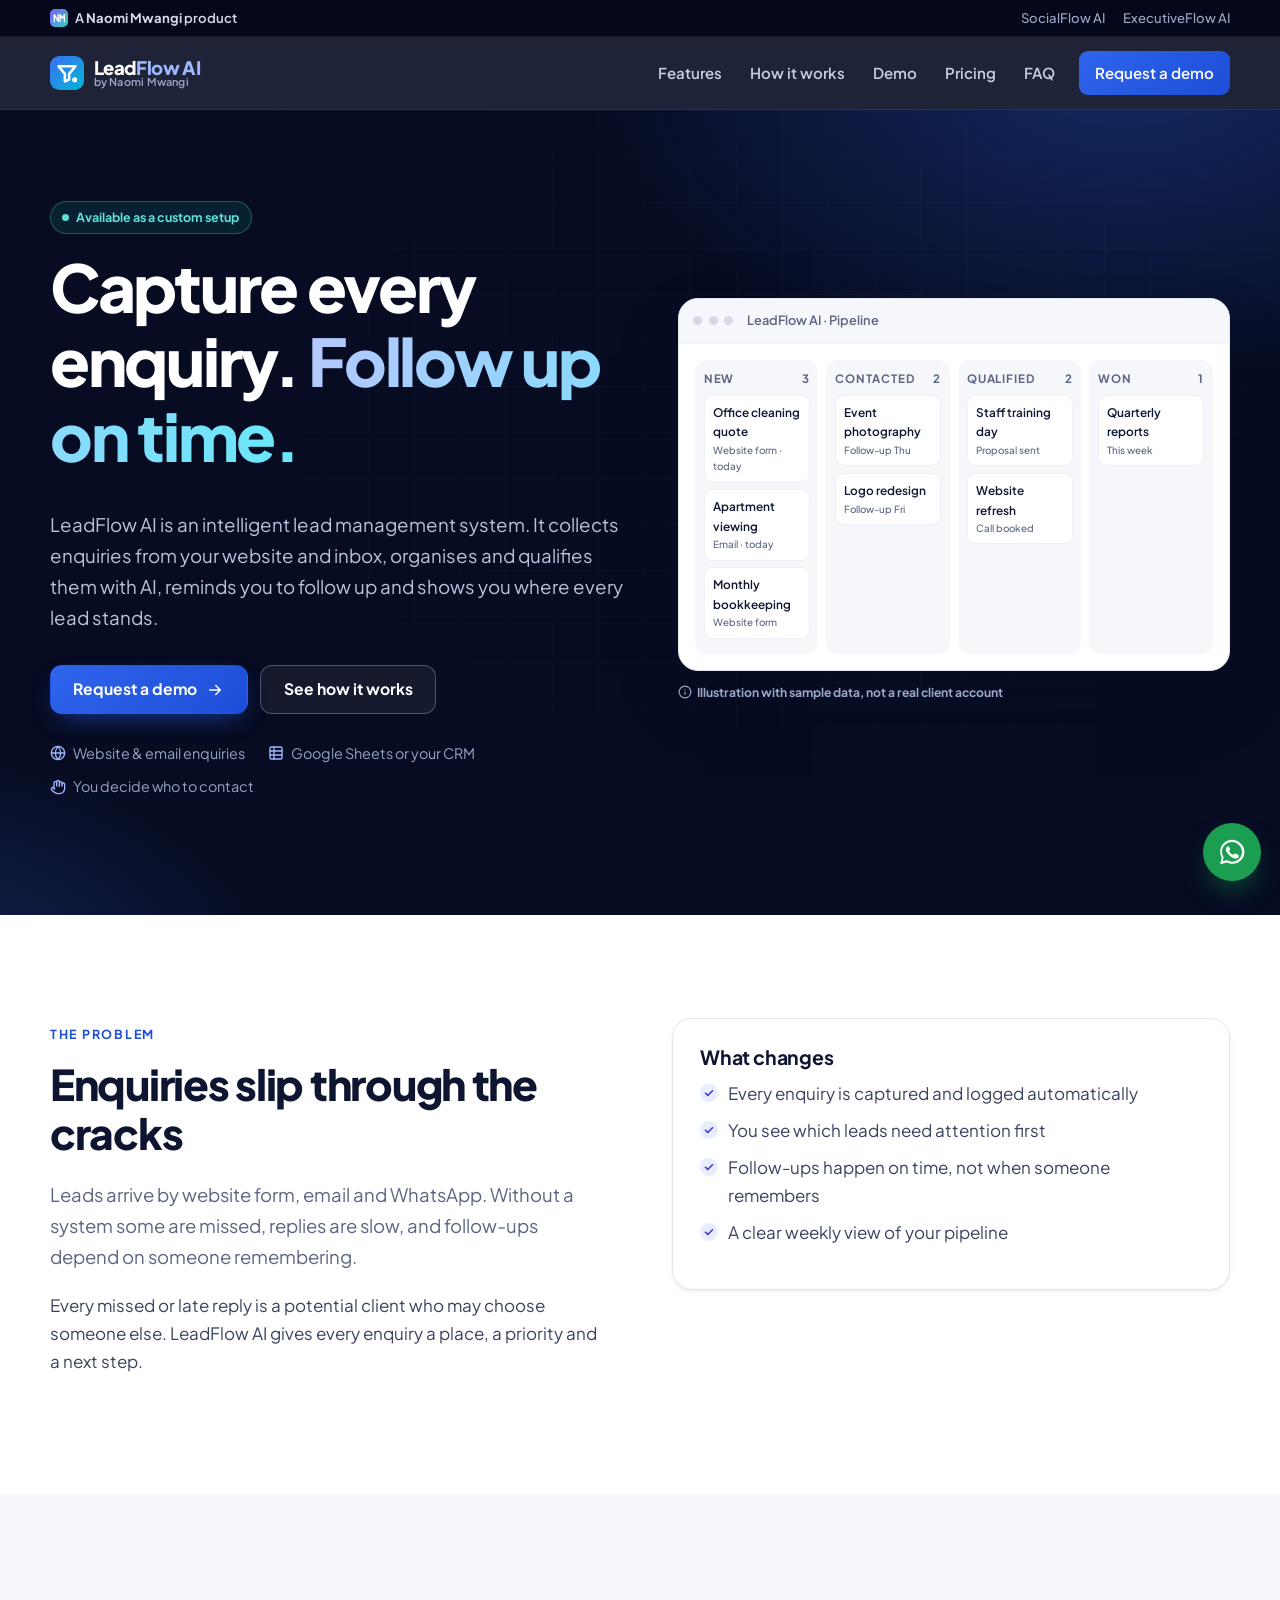
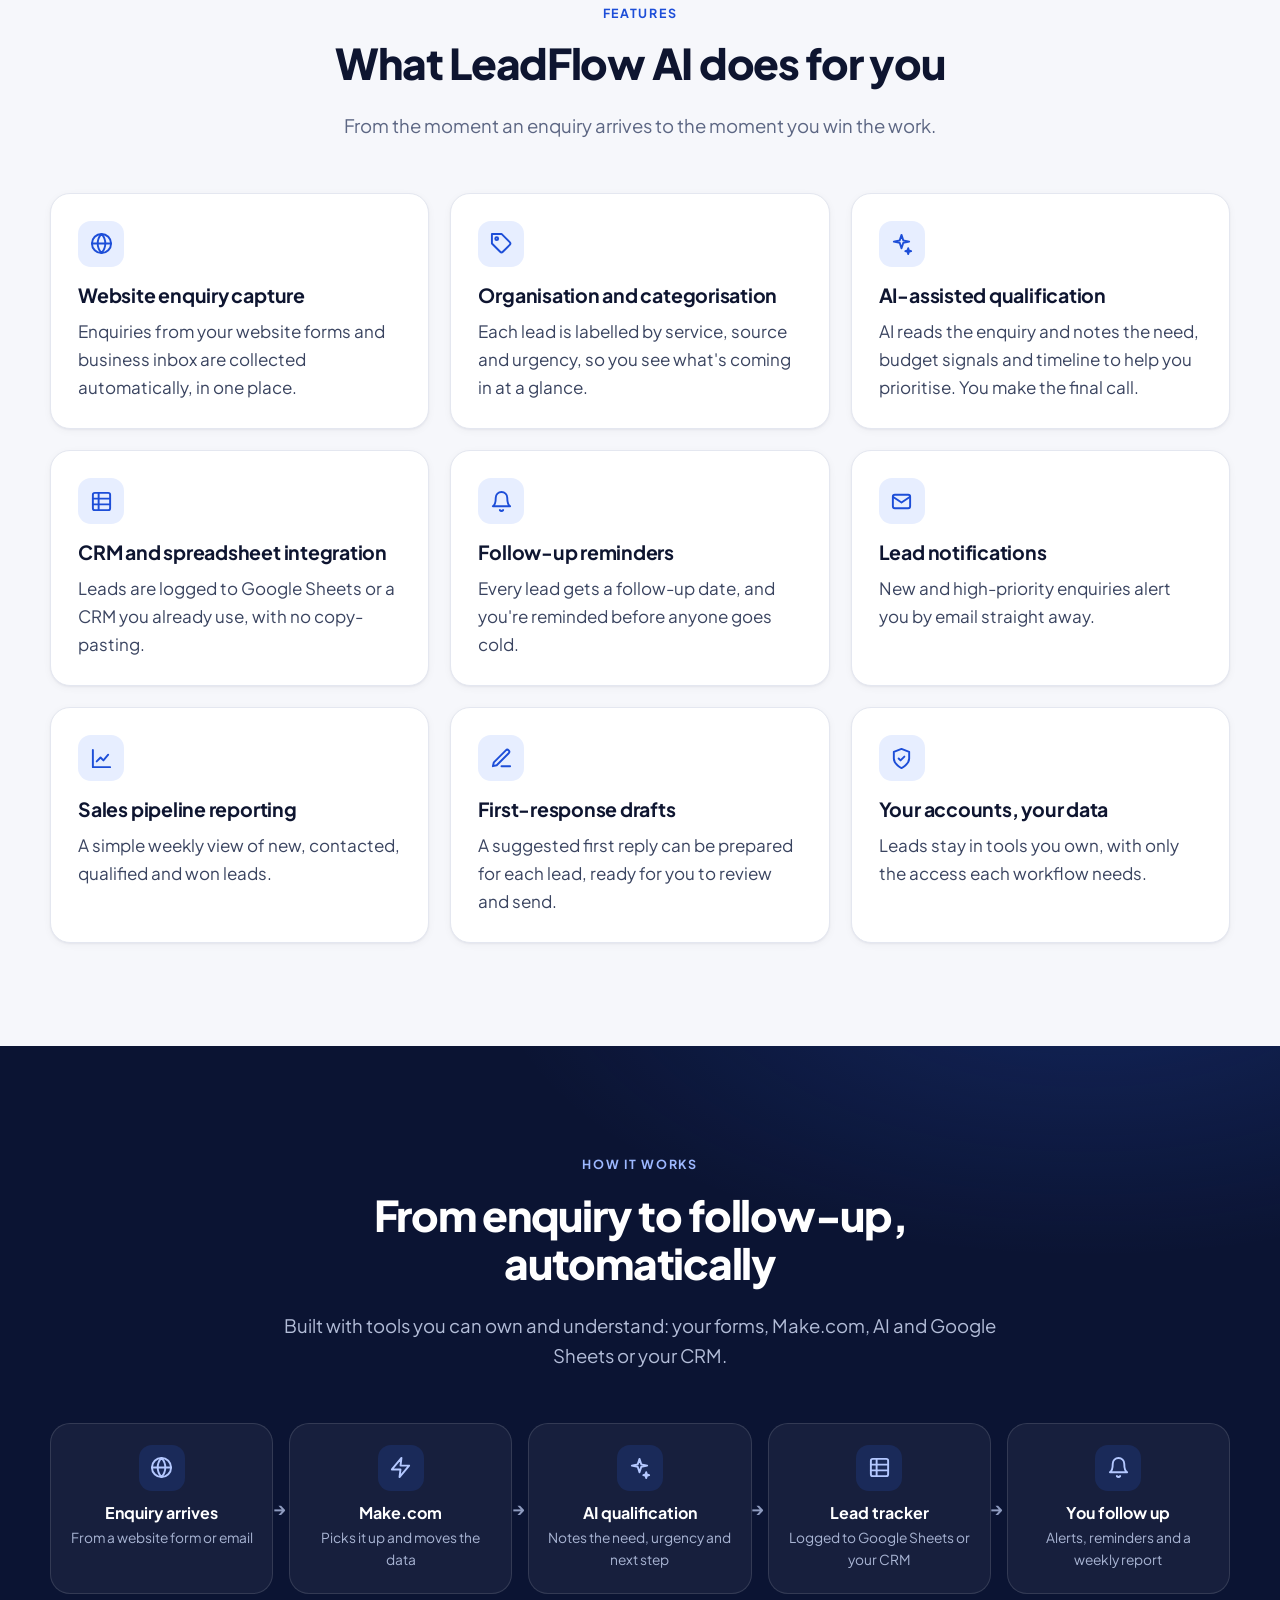
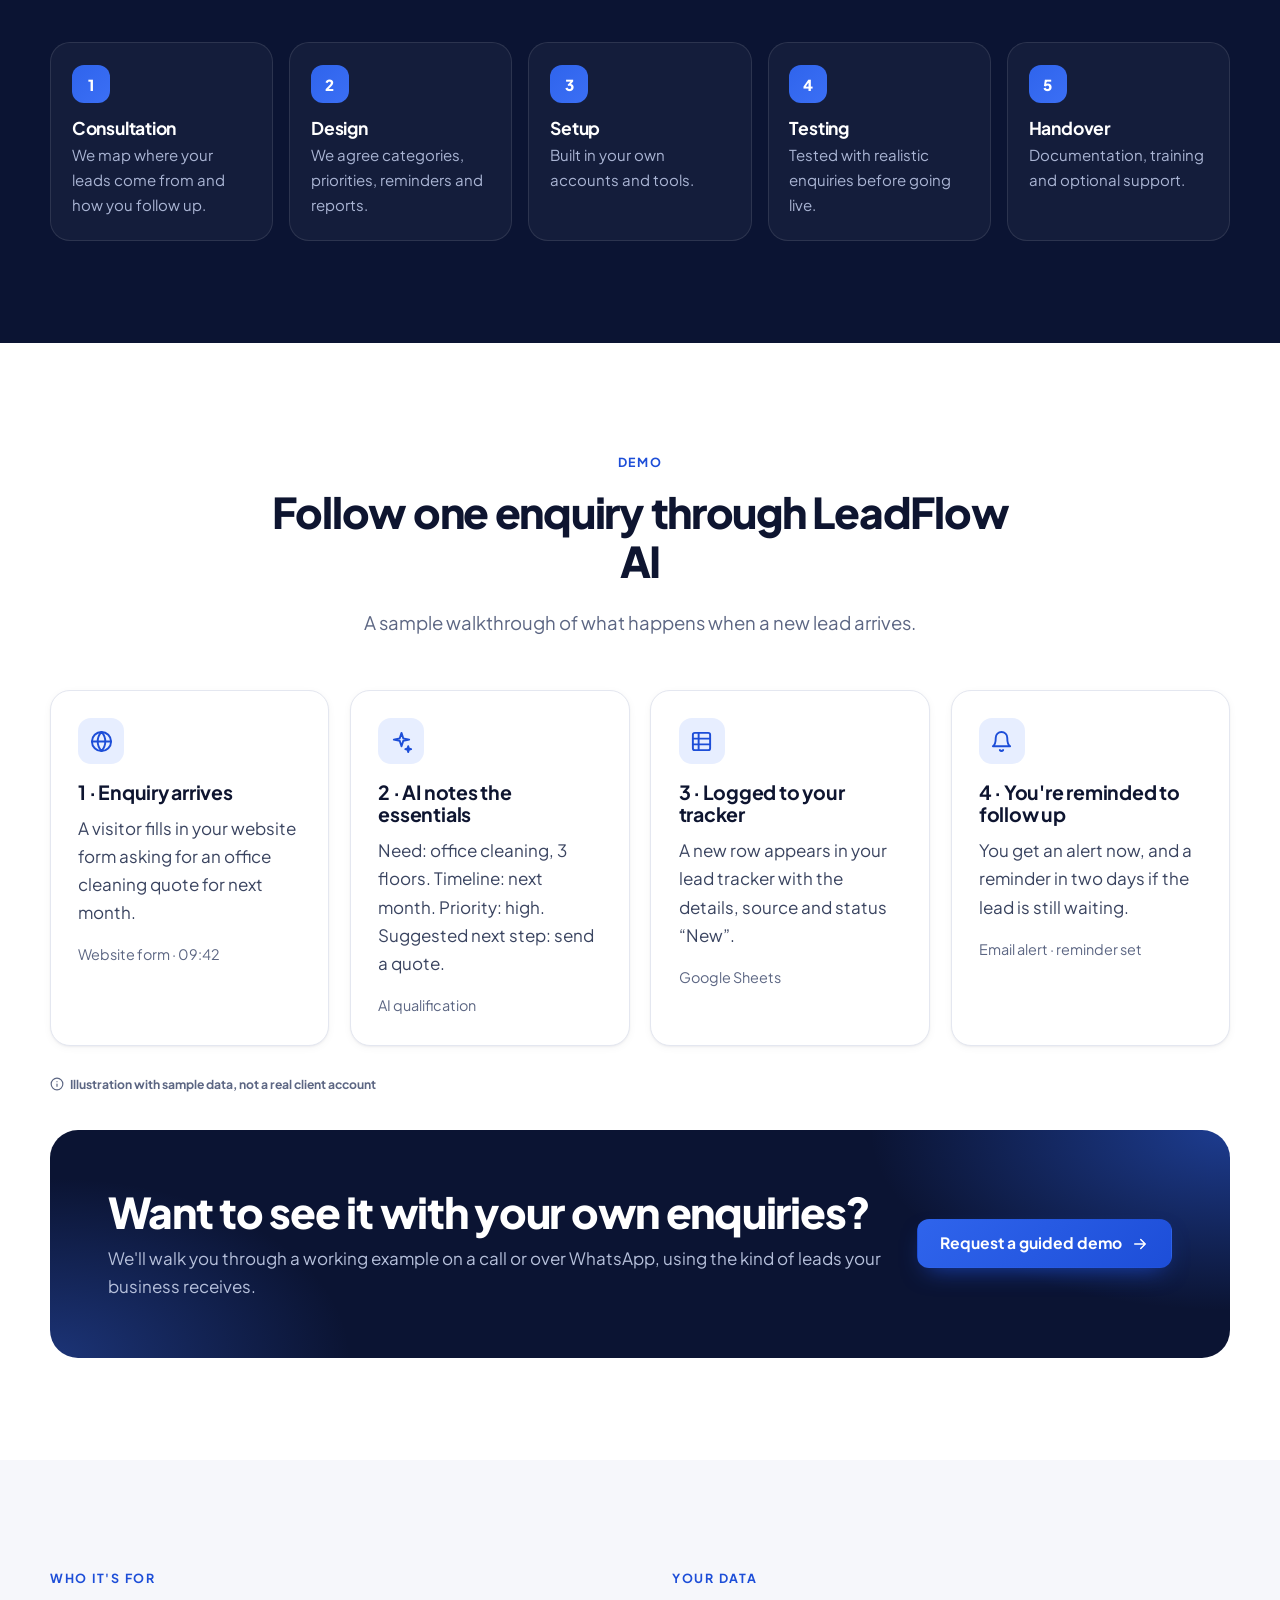
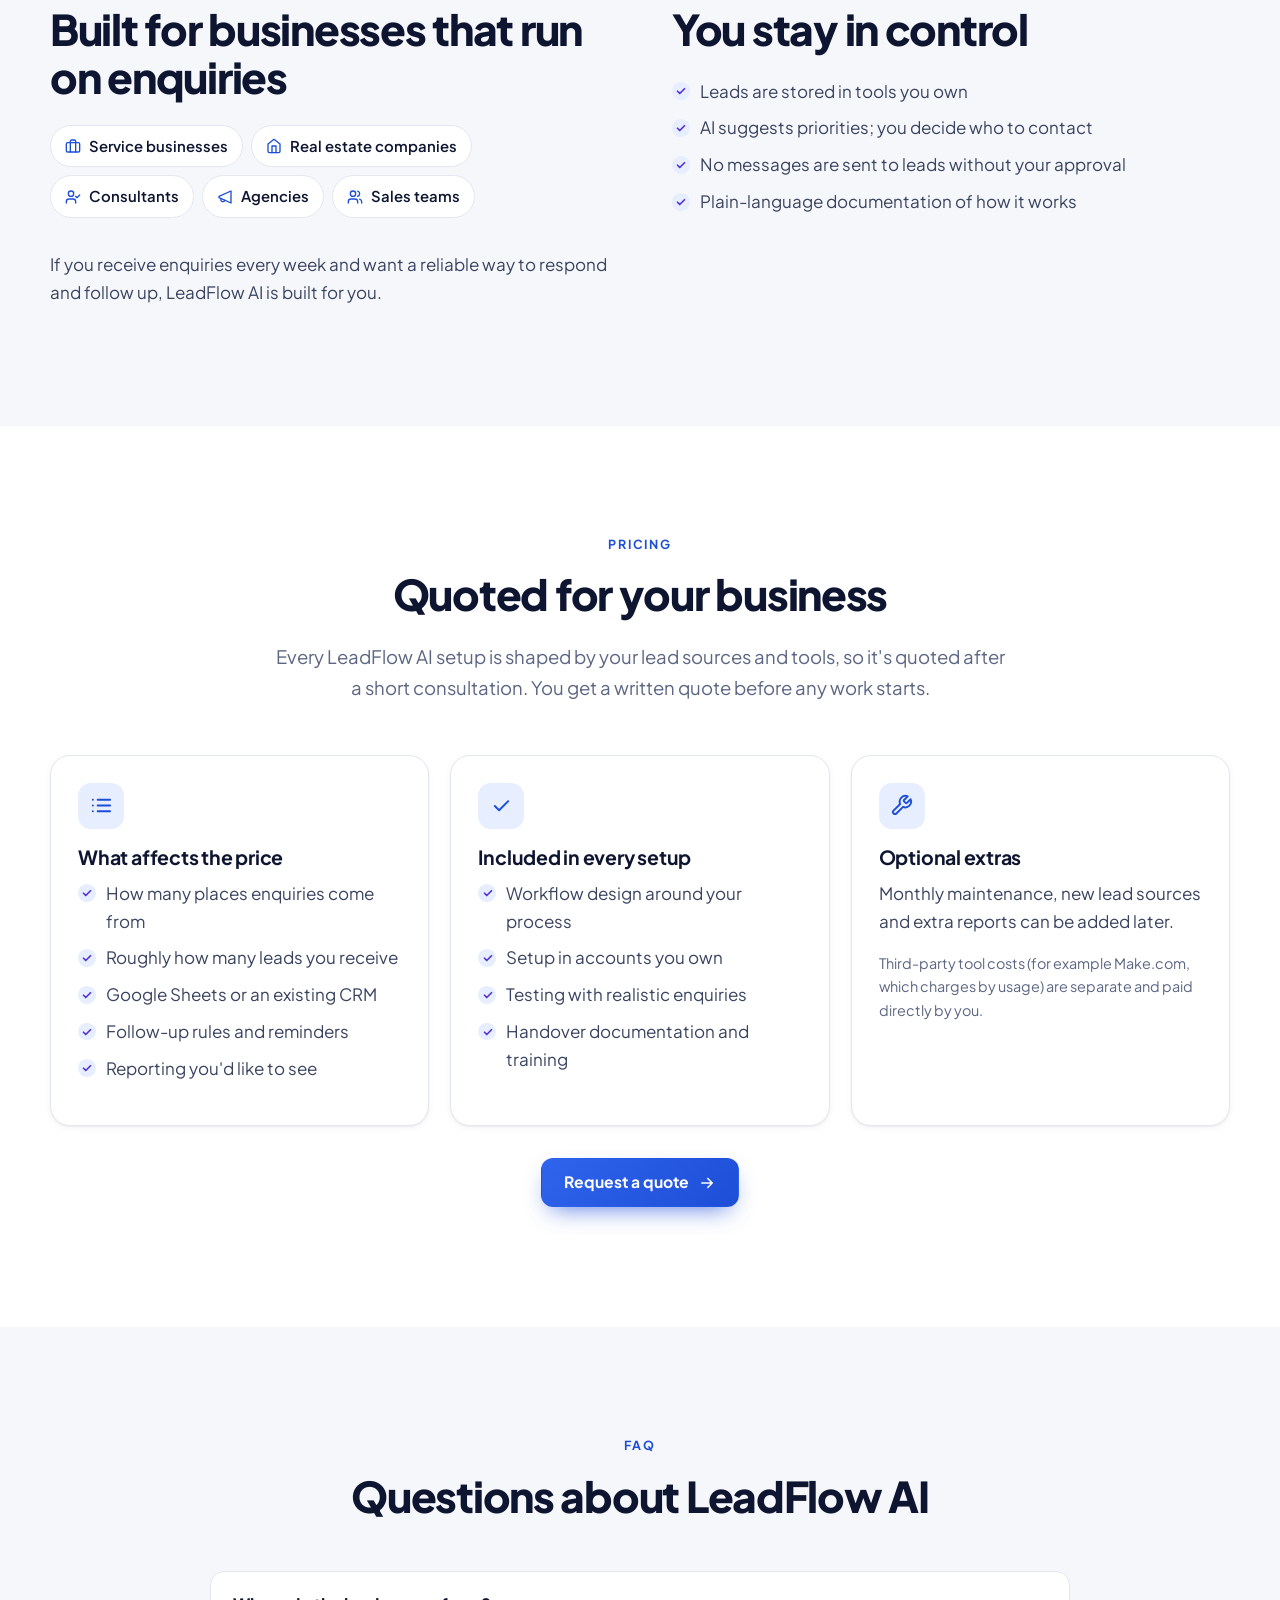
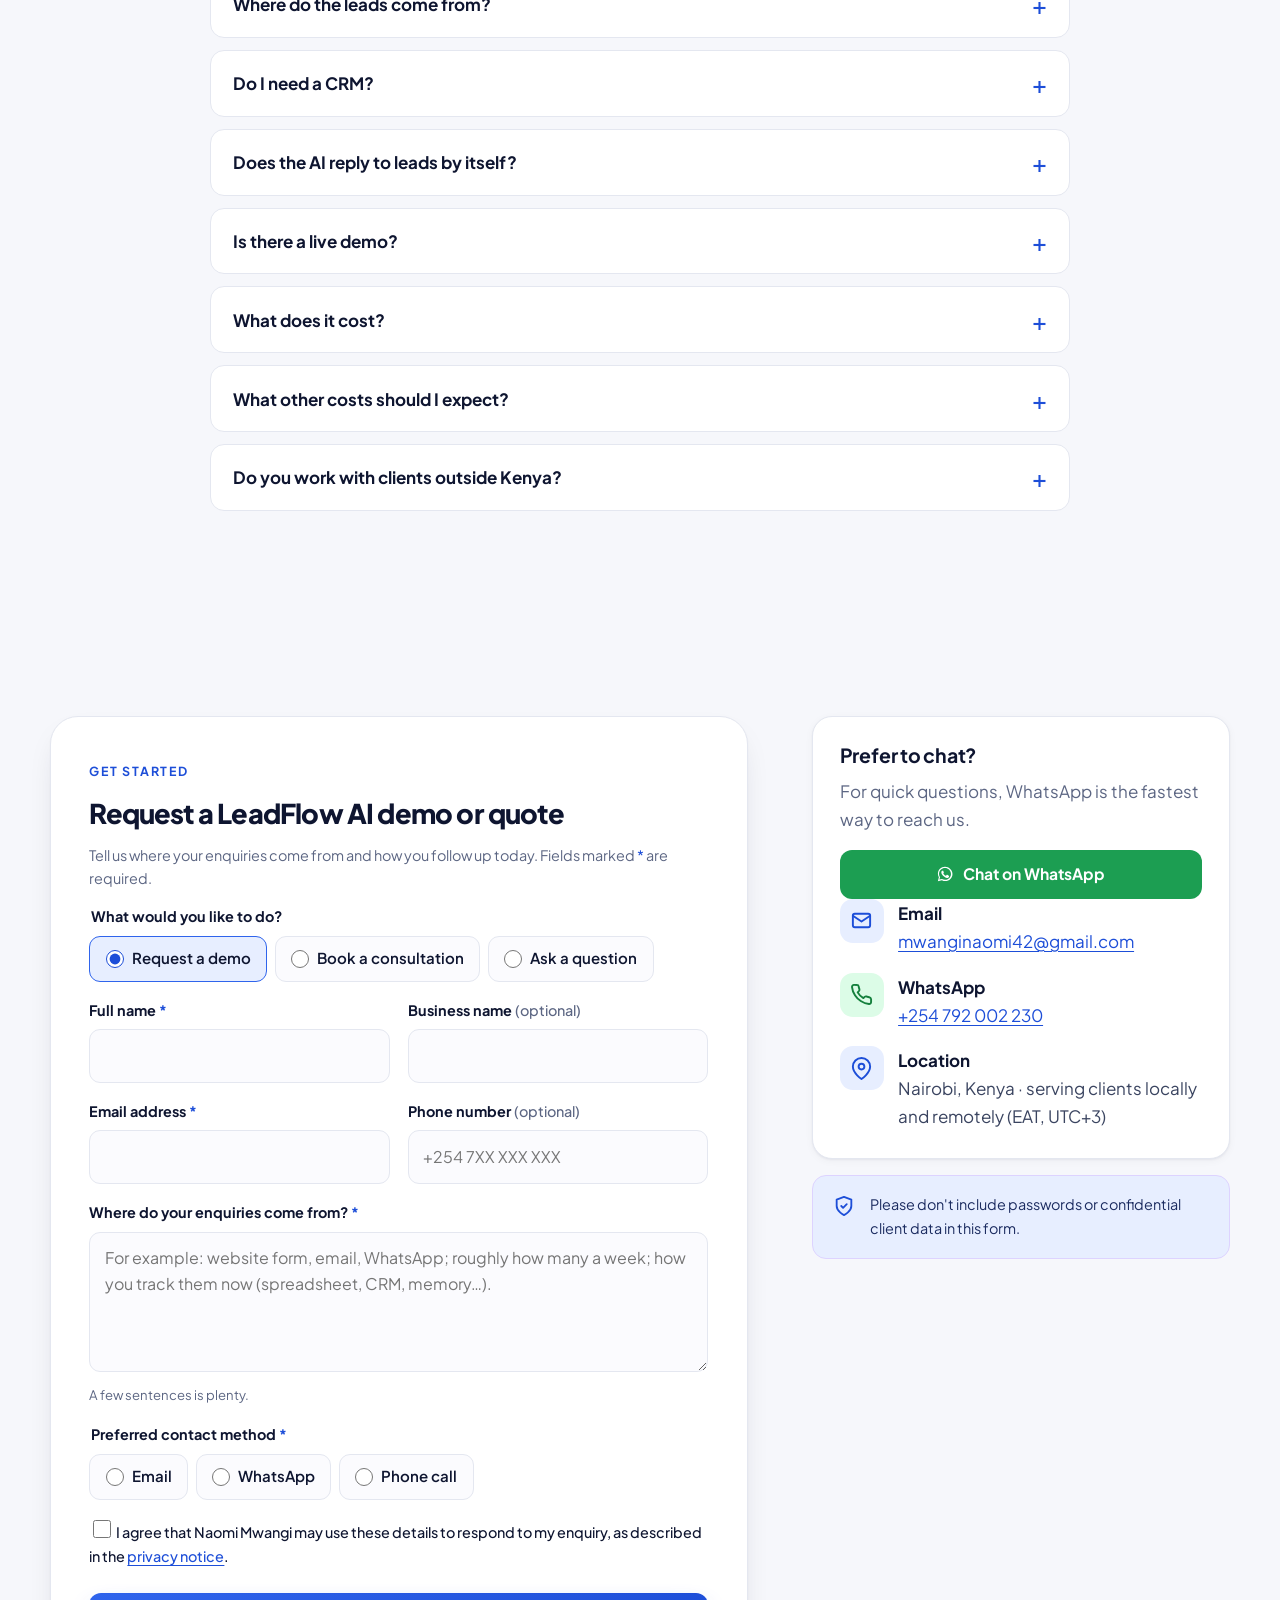
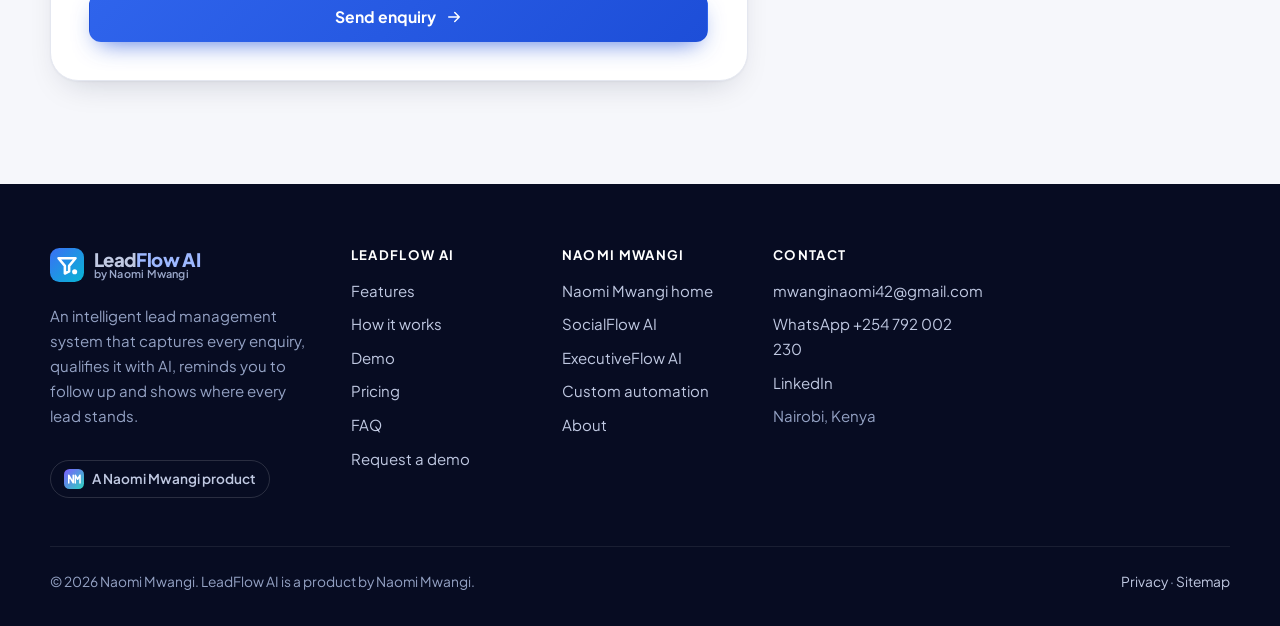
<file: index.html>
<!DOCTYPE html>
<html lang="en">
<head>
<meta charset="utf-8">
<meta name="viewport" content="width=device-width, initial-scale=1">
<title>LeadFlow AI | Lead Capture, Qualification &amp; Follow-up Automation</title>
<meta name="description" content="LeadFlow AI captures website and email enquiries, qualifies leads with AI, logs them to your tracker or CRM, reminds you to follow up and reports on your pipeline. A product by Naomi Mwangi.">
<meta name="robots" content="index, follow">
<link rel="canonical" href="https://yomie-commits.github.io/LeadFlowAI/">
<meta name="theme-color" content="#071433">
<meta property="og:type" content="website">
<meta property="og:site_name" content="LeadFlow AI">
<meta property="og:title" content="LeadFlow AI | Lead Capture, Qualification &amp; Follow-up Automation">
<meta property="og:description" content="LeadFlow AI captures website and email enquiries, qualifies leads with AI, logs them to your tracker or CRM, reminds you to follow up and reports on your pipeline. A product by Naomi Mwangi.">
<meta property="og:url" content="https://yomie-commits.github.io/LeadFlowAI/">
<meta property="og:image" content="https://yomie-commits.github.io/LeadFlowAI/assets/img/og-image.png">
<meta name="twitter:card" content="summary_large_image">
<link rel="icon" href="assets/img/favicon.svg" type="image/svg+xml">
<link rel="preconnect" href="https://fonts.googleapis.com">
<link rel="preconnect" href="https://fonts.gstatic.com" crossorigin>
<link href="https://fonts.googleapis.com/css2?family=Plus+Jakarta+Sans:wght@400;500;600;700;800&amp;display=swap" rel="stylesheet">
<link rel="stylesheet" href="assets/css/site.css?v=1">
<script>document.documentElement.classList.add("js");setTimeout(function(){if(!window.__yv)document.documentElement.classList.remove("js")},2500);</script>
<script type="application/ld+json">{"@context": "https://schema.org", "@type": "Service", "name": "LeadFlow AI", "serviceType": "Lead management and follow-up automation", "description": "An intelligent lead management system that captures every enquiry, qualifies it with AI, reminds you to follow up and shows where every lead stands.", "url": "https://yomie-commits.github.io/LeadFlowAI/", "areaServed": ["Kenya", "Worldwide"], "brand": {"@type": "Brand", "name": "LeadFlow AI"}, "provider": {"@type": "Person", "name": "Naomi Mwangi", "url": "https://yomie-commits.github.io/Yomie-Verse/"}}</script><script type="application/ld+json">{"@context": "https://schema.org", "@type": "FAQPage", "mainEntity": [{"@type": "Question", "name": "Where do the leads come from?", "acceptedAnswer": {"@type": "Answer", "text": "Usually your website forms and your business inbox. Other sources, such as Google Forms or other form tools, can often be added; we confirm this during the consultation."}}, {"@type": "Question", "name": "Do I need a CRM?", "acceptedAnswer": {"@type": "Answer", "text": "No. Many clients start with a Google Sheets lead tracker, which is free and easy to use. If you already use a CRM, we check whether it can be connected."}}, {"@type": "Question", "name": "Does the AI reply to leads by itself?", "acceptedAnswer": {"@type": "Answer", "text": "Not by default. LeadFlow AI can prepare a first-response draft, but you review and send it. Automatic replies can be considered for simple acknowledgements if you want them."}}, {"@type": "Question", "name": "Is there a live demo?", "acceptedAnswer": {"@type": "Answer", "text": "LeadFlow AI is set up around your own forms and tools, so demos are guided: we walk you through a working example on a call or over WhatsApp. Request one with the form below."}}, {"@type": "Question", "name": "What does it cost?", "acceptedAnswer": {"@type": "Answer", "text": "LeadFlow AI is quoted after a consultation, because it depends on your lead sources, how many leads you receive and the tools you use. You get a written quote before any work starts."}}, {"@type": "Question", "name": "What other costs should I expect?", "acceptedAnswer": {"@type": "Answer", "text": "Tools such as Make.com charge based on how much the automation runs, and AI features have usage costs. We estimate these with you before building."}}, {"@type": "Question", "name": "Do you work with clients outside Kenya?", "acceptedAnswer": {"@type": "Answer", "text": "Yes. We work remotely and can quote in KES or an equivalent amount in your currency."}}]}</script>
</head>
<body>
<a class="skip-link" href="#main">Skip to content</a>
<div class="parent-bar"><div class="container">
  <a href="https://yomie-commits.github.io/Yomie-Verse/" data-track="parent_brand"><svg viewBox="0 0 40 40" aria-hidden="true"><defs><linearGradient id="yvg" x1="0" y1="0" x2="1" y2="1"><stop offset="0" stop-color="#7c5cff"/><stop offset="1" stop-color="#2dd4bf"/></linearGradient></defs><rect width="40" height="40" rx="11" fill="url(#yvg)"/><path d="M9.5 28V12.5l9 15V12.5" fill="none" stroke="#fff" stroke-width="3" stroke-linecap="round" stroke-linejoin="round"/><path d="M22.5 28V12.5l4.75 8 4.75-8V28" fill="none" stroke="#fff" stroke-width="3" stroke-linecap="round" stroke-linejoin="round"/></svg><span>A <strong>Naomi Mwangi</strong> product</span></a>
  <nav class="sib" aria-label="Other products by Naomi Mwangi"><a href="https://yomie-commits.github.io/SocialFlowAI/">SocialFlow AI</a><a href="https://yomie-commits.github.io/ExecutiveFlowAI/">ExecutiveFlow AI</a></nav>
</div></div>
<header class="site-header">
  <nav class="container nav" aria-label="LeadFlow AI">
    <a class="logo" href="index.html" aria-label="LeadFlow AI home"><svg viewBox="0 0 40 40" aria-hidden="true"><defs><linearGradient id="lfg" x1="0" y1="0" x2="1" y2="1"><stop offset="0" stop-color="#3b6ff5"/><stop offset="1" stop-color="#06b6d4"/></linearGradient></defs><rect width="40" height="40" rx="11" fill="url(#lfg)"/><path d="M10 12h20l-7.5 9v6.5L17.5 30v-9z" fill="none" stroke="#fff" stroke-width="3" stroke-linejoin="round"/><circle cx="29" cy="28" r="3" fill="#fff"/></svg><span class="lt"><span>Lead<b>Flow AI</b></span><small>by Naomi Mwangi</small></span></a>
    <button class="nav-toggle" type="button" aria-expanded="false" aria-controls="menu" aria-label="Open menu"><svg viewBox="0 0 24 24" fill="none" stroke="currentColor" stroke-width="2" stroke-linecap="round" stroke-linejoin="round" aria-hidden="true"><path d="M3 6h18M3 12h18M3 18h18"/></svg></button>
    <ul class="menu" id="menu"><li><a href="#features">Features</a></li><li><a href="#how-it-works">How it works</a></li><li><a href="#demo">Demo</a></li><li><a href="#pricing">Pricing</a></li><li><a href="#faq">FAQ</a></li><li class="menu-cta"><a href="#contact" data-track="cta_request_demo">Request a demo</a></li></ul>
  </nav>
</header>
<main id="main">

<section class="hero">
  <div class="container hero-grid">
    <div>
      <span class="status">Available as a custom setup</span>
      <h1 style="margin-top:1rem">Capture every enquiry. <span class="grad">Follow up on time.</span></h1>
      <p class="hero-copy">LeadFlow AI is an intelligent lead management system. It collects enquiries from your website and inbox, organises and qualifies them with AI, reminds you to follow up and shows you where every lead stands.</p>
      <div class="btn-row">
        <a class="btn btn--primary" href="#contact" data-track="cta_request_demo">Request a demo <svg viewBox="0 0 24 24" fill="none" stroke="currentColor" stroke-width="2" stroke-linecap="round" stroke-linejoin="round" aria-hidden="true"><path d="M5 12h14M13 6l6 6-6 6"/></svg></a>
        <a class="btn btn--ghost" href="#demo" data-track="cta_see_walkthrough">See how it works</a>
      </div>
      <ul class="hero-notes">
        <li><svg viewBox="0 0 24 24" fill="none" stroke="currentColor" stroke-width="2" stroke-linecap="round" stroke-linejoin="round" aria-hidden="true"><circle cx="12" cy="12" r="10"/><path d="M2 12h20M12 2a15.3 15.3 0 0 1 4 10 15.3 15.3 0 0 1-4 10 15.3 15.3 0 0 1-4-10 15.3 15.3 0 0 1 4-10z"/></svg> Website &amp; email enquiries</li>
        <li><svg viewBox="0 0 24 24" fill="none" stroke="currentColor" stroke-width="2" stroke-linecap="round" stroke-linejoin="round" aria-hidden="true"><rect x="3" y="3" width="18" height="18" rx="2"/><path d="M3 9h18M3 15h18M9 3v18"/></svg> Google Sheets or your CRM</li>
        <li><svg viewBox="0 0 24 24" fill="none" stroke="currentColor" stroke-width="2" stroke-linecap="round" stroke-linejoin="round" aria-hidden="true"><path d="M18 11V6a2 2 0 0 0-4 0v5M14 10V4a2 2 0 0 0-4 0v6M10 10.5V6a2 2 0 0 0-4 0v8"/><path d="M18 8a2 2 0 1 1 4 0v6a8 8 0 0 1-8 8h-2c-2.8 0-4.5-.9-6-2.4l-3.6-3.6a2 2 0 0 1 2.8-2.8L7 15"/></svg> You decide who to contact</li>
      </ul>
    </div>
    <div><div class="frame"><div class="frame-bar"><i></i><i></i><i></i><span>LeadFlow AI · Pipeline</span></div><div class="frame-body"><div class="pipe">
      <div class="pipe-col"><h5>New <span>3</span></h5><div class="pipe-card">Office cleaning quote<small>Website form · today</small></div><div class="pipe-card">Apartment viewing<small>Email · today</small></div><div class="pipe-card">Monthly bookkeeping<small>Website form</small></div></div>
      <div class="pipe-col"><h5>Contacted <span>2</span></h5><div class="pipe-card">Event photography<small>Follow-up Thu</small></div><div class="pipe-card">Logo redesign<small>Follow-up Fri</small></div></div>
      <div class="pipe-col"><h5>Qualified <span>2</span></h5><div class="pipe-card">Staff training day<small>Proposal sent</small></div><div class="pipe-card">Website refresh<small>Call booked</small></div></div>
      <div class="pipe-col"><h5>Won <span>1</span></h5><div class="pipe-card">Quarterly reports<small>This week</small></div></div>
    </div></div></div><p class="sample-label" style="color:#9aa7c9"><svg viewBox="0 0 24 24" fill="none" stroke="currentColor" stroke-width="2" stroke-linecap="round" stroke-linejoin="round" aria-hidden="true"><circle cx="12" cy="12" r="10"/><path d="M12 16v-4M12 8h.01"/></svg>Illustration with sample data, not a real client account</p></div>
  </div>
</section>

<section class="section">
  <div class="container split split--top">
    <div class="reveal"><span class="eyebrow">The problem</span><h2>Enquiries slip through the cracks</h2>
      <p class="lead">Leads arrive by website form, email and WhatsApp. Without a system some are missed, replies are slow, and follow-ups depend on someone remembering.</p>
      <p>Every missed or late reply is a potential client who may choose someone else. LeadFlow AI gives every enquiry a place, a priority and a next step.</p></div>
    <div class="card card--flat reveal"><h3>What changes</h3><ul class="checks mb-0">
      <li>Every enquiry is captured and logged automatically</li><li>You see which leads need attention first</li>
      <li>Follow-ups happen on time, not when someone remembers</li><li>A clear weekly view of your pipeline</li></ul></div>
  </div>
</section>

<section class="section section--soft" id="features">
  <div class="container">
    <div class="head reveal"><span class="eyebrow">Features</span><h2>What LeadFlow AI does for you</h2><p class="lead">From the moment an enquiry arrives to the moment you win the work.</p></div>
    <div class="grid g3"><div class="card reveal"><span class="ico"><svg viewBox="0 0 24 24" fill="none" stroke="currentColor" stroke-width="2" stroke-linecap="round" stroke-linejoin="round" aria-hidden="true"><circle cx="12" cy="12" r="10"/><path d="M2 12h20M12 2a15.3 15.3 0 0 1 4 10 15.3 15.3 0 0 1-4 10 15.3 15.3 0 0 1-4-10 15.3 15.3 0 0 1 4-10z"/></svg></span><h3>Website enquiry capture</h3><p>Enquiries from your website forms and business inbox are collected automatically, in one place.</p></div><div class="card reveal"><span class="ico"><svg viewBox="0 0 24 24" fill="none" stroke="currentColor" stroke-width="2" stroke-linecap="round" stroke-linejoin="round" aria-hidden="true"><path d="M20.6 13.4l-7.2 7.2a2 2 0 0 1-2.8 0L2 12V2h10l8.6 8.6a2 2 0 0 1 0 2.8z"/><circle cx="7" cy="7" r="1.5"/></svg></span><h3>Organisation and categorisation</h3><p>Each lead is labelled by service, source and urgency, so you see what's coming in at a glance.</p></div><div class="card reveal"><span class="ico"><svg viewBox="0 0 24 24" fill="none" stroke="currentColor" stroke-width="2" stroke-linecap="round" stroke-linejoin="round" aria-hidden="true"><path d="M12 3l1.9 5.8L20 10l-6.1 1.2L12 17l-1.9-5.8L4 10l6.1-1.2z"/><path d="M19 17l.7 2.3L22 20l-2.3.7L19 23l-.7-2.3L16 20l2.3-.7z"/></svg></span><h3>AI-assisted qualification</h3><p>AI reads the enquiry and notes the need, budget signals and timeline to help you prioritise. You make the final call.</p></div><div class="card reveal"><span class="ico"><svg viewBox="0 0 24 24" fill="none" stroke="currentColor" stroke-width="2" stroke-linecap="round" stroke-linejoin="round" aria-hidden="true"><rect x="3" y="3" width="18" height="18" rx="2"/><path d="M3 9h18M3 15h18M9 3v18"/></svg></span><h3>CRM and spreadsheet integration</h3><p>Leads are logged to Google Sheets or a CRM you already use, with no copy-pasting.</p></div><div class="card reveal"><span class="ico"><svg viewBox="0 0 24 24" fill="none" stroke="currentColor" stroke-width="2" stroke-linecap="round" stroke-linejoin="round" aria-hidden="true"><path d="M18 8A6 6 0 0 0 6 8c0 7-3 9-3 9h18s-3-2-3-9"/><path d="M13.7 21a2 2 0 0 1-3.4 0"/></svg></span><h3>Follow-up reminders</h3><p>Every lead gets a follow-up date, and you're reminded before anyone goes cold.</p></div><div class="card reveal"><span class="ico"><svg viewBox="0 0 24 24" fill="none" stroke="currentColor" stroke-width="2" stroke-linecap="round" stroke-linejoin="round" aria-hidden="true"><rect x="3" y="5" width="18" height="14" rx="2"/><path d="M3 7l9 6 9-6"/></svg></span><h3>Lead notifications</h3><p>New and high-priority enquiries alert you by email straight away.</p></div><div class="card reveal"><span class="ico"><svg viewBox="0 0 24 24" fill="none" stroke="currentColor" stroke-width="2" stroke-linecap="round" stroke-linejoin="round" aria-hidden="true"><path d="M3 3v18h18"/><path d="M7 15l4-4 3 3 5-6"/></svg></span><h3>Sales pipeline reporting</h3><p>A simple weekly view of new, contacted, qualified and won leads.</p></div><div class="card reveal"><span class="ico"><svg viewBox="0 0 24 24" fill="none" stroke="currentColor" stroke-width="2" stroke-linecap="round" stroke-linejoin="round" aria-hidden="true"><path d="M12 20h9"/><path d="M16.5 3.5a2.1 2.1 0 0 1 3 3L7 19l-4 1 1-4z"/></svg></span><h3>First-response drafts</h3><p>A suggested first reply can be prepared for each lead, ready for you to review and send.</p></div><div class="card reveal"><span class="ico"><svg viewBox="0 0 24 24" fill="none" stroke="currentColor" stroke-width="2" stroke-linecap="round" stroke-linejoin="round" aria-hidden="true"><path d="M12 22s8-4 8-10V5l-8-3-8 3v7c0 6 8 10 8 10z"/><path d="M9 12l2 2 4-4"/></svg></span><h3>Your accounts, your data</h3><p>Leads stay in tools you own, with only the access each workflow needs.</p></div></div>
  </div>
</section>

<section class="section section--dark" id="how-it-works">
  <div class="container">
    <div class="head reveal"><span class="eyebrow">How it works</span><h2>From enquiry to follow-up, automatically</h2><p class="lead">Built with tools you can own and understand: your forms, Make.com, AI and Google Sheets or your CRM.</p></div>
    <div class="flow"><div class="flow-node reveal"><span class="ico"><svg viewBox="0 0 24 24" fill="none" stroke="currentColor" stroke-width="2" stroke-linecap="round" stroke-linejoin="round" aria-hidden="true"><circle cx="12" cy="12" r="10"/><path d="M2 12h20M12 2a15.3 15.3 0 0 1 4 10 15.3 15.3 0 0 1-4 10 15.3 15.3 0 0 1-4-10 15.3 15.3 0 0 1 4-10z"/></svg></span><h4>Enquiry arrives</h4><p>From a website form or email</p></div><div class="flow-node reveal"><span class="ico"><svg viewBox="0 0 24 24" fill="none" stroke="currentColor" stroke-width="2" stroke-linecap="round" stroke-linejoin="round" aria-hidden="true"><path d="M13 2L3 14h9l-1 8 10-12h-9z"/></svg></span><h4>Make.com</h4><p>Picks it up and moves the data</p></div><div class="flow-node reveal"><span class="ico"><svg viewBox="0 0 24 24" fill="none" stroke="currentColor" stroke-width="2" stroke-linecap="round" stroke-linejoin="round" aria-hidden="true"><path d="M12 3l1.9 5.8L20 10l-6.1 1.2L12 17l-1.9-5.8L4 10l6.1-1.2z"/><path d="M19 17l.7 2.3L22 20l-2.3.7L19 23l-.7-2.3L16 20l2.3-.7z"/></svg></span><h4>AI qualification</h4><p>Notes the need, urgency and next step</p></div><div class="flow-node reveal"><span class="ico"><svg viewBox="0 0 24 24" fill="none" stroke="currentColor" stroke-width="2" stroke-linecap="round" stroke-linejoin="round" aria-hidden="true"><rect x="3" y="3" width="18" height="18" rx="2"/><path d="M3 9h18M3 15h18M9 3v18"/></svg></span><h4>Lead tracker</h4><p>Logged to Google Sheets or your CRM</p></div><div class="flow-node reveal"><span class="ico"><svg viewBox="0 0 24 24" fill="none" stroke="currentColor" stroke-width="2" stroke-linecap="round" stroke-linejoin="round" aria-hidden="true"><path d="M18 8A6 6 0 0 0 6 8c0 7-3 9-3 9h18s-3-2-3-9"/><path d="M13.7 21a2 2 0 0 1-3.4 0"/></svg></span><h4>You follow up</h4><p>Alerts, reminders and a weekly report</p></div></div>
    <div class="steps mt-3"><div class="step reveal"><span class="n">1</span><h3>Consultation</h3><p>We map where your leads come from and how you follow up.</p></div><div class="step reveal"><span class="n">2</span><h3>Design</h3><p>We agree categories, priorities, reminders and reports.</p></div><div class="step reveal"><span class="n">3</span><h3>Setup</h3><p>Built in your own accounts and tools.</p></div><div class="step reveal"><span class="n">4</span><h3>Testing</h3><p>Tested with realistic enquiries before going live.</p></div><div class="step reveal"><span class="n">5</span><h3>Handover</h3><p>Documentation, training and optional support.</p></div></div>
  </div>
</section>

<section class="section" id="demo">
  <div class="container">
    <div class="head reveal"><span class="eyebrow">Demo</span><h2>Follow one enquiry through LeadFlow AI</h2><p class="lead">A sample walkthrough of what happens when a new lead arrives.</p></div>
    <div class="grid g4"><div class="card reveal"><span class="ico"><svg viewBox="0 0 24 24" fill="none" stroke="currentColor" stroke-width="2" stroke-linecap="round" stroke-linejoin="round" aria-hidden="true"><circle cx="12" cy="12" r="10"/><path d="M2 12h20M12 2a15.3 15.3 0 0 1 4 10 15.3 15.3 0 0 1-4 10 15.3 15.3 0 0 1-4-10 15.3 15.3 0 0 1 4-10z"/></svg></span><h3>1 · Enquiry arrives</h3><p>A visitor fills in your website form asking for an office cleaning quote for next month.</p><p class="small muted mb-0">Website form · 09:42</p></div><div class="card reveal"><span class="ico"><svg viewBox="0 0 24 24" fill="none" stroke="currentColor" stroke-width="2" stroke-linecap="round" stroke-linejoin="round" aria-hidden="true"><path d="M12 3l1.9 5.8L20 10l-6.1 1.2L12 17l-1.9-5.8L4 10l6.1-1.2z"/><path d="M19 17l.7 2.3L22 20l-2.3.7L19 23l-.7-2.3L16 20l2.3-.7z"/></svg></span><h3>2 · AI notes the essentials</h3><p>Need: office cleaning, 3 floors. Timeline: next month. Priority: high. Suggested next step: send a quote.</p><p class="small muted mb-0">AI qualification</p></div><div class="card reveal"><span class="ico"><svg viewBox="0 0 24 24" fill="none" stroke="currentColor" stroke-width="2" stroke-linecap="round" stroke-linejoin="round" aria-hidden="true"><rect x="3" y="3" width="18" height="18" rx="2"/><path d="M3 9h18M3 15h18M9 3v18"/></svg></span><h3>3 · Logged to your tracker</h3><p>A new row appears in your lead tracker with the details, source and status “New”.</p><p class="small muted mb-0">Google Sheets</p></div><div class="card reveal"><span class="ico"><svg viewBox="0 0 24 24" fill="none" stroke="currentColor" stroke-width="2" stroke-linecap="round" stroke-linejoin="round" aria-hidden="true"><path d="M18 8A6 6 0 0 0 6 8c0 7-3 9-3 9h18s-3-2-3-9"/><path d="M13.7 21a2 2 0 0 1-3.4 0"/></svg></span><h3>4 · You're reminded to follow up</h3><p>You get an alert now, and a reminder in two days if the lead is still waiting.</p><p class="small muted mb-0">Email alert · reminder set</p></div></div>
    <p class="center mt-1"><p class="sample-label"><svg viewBox="0 0 24 24" fill="none" stroke="currentColor" stroke-width="2" stroke-linecap="round" stroke-linejoin="round" aria-hidden="true"><circle cx="12" cy="12" r="10"/><path d="M12 16v-4M12 8h.01"/></svg>Illustration with sample data, not a real client account</p></p>
    <div class="cta mt-2 reveal" style="margin-top:1.5rem">
      <div><h2>Want to see it with your own enquiries?</h2><p>We'll walk you through a working example on a call or over WhatsApp, using the kind of leads your business receives.</p></div>
      <div class="btn-row"><a class="btn btn--primary" href="?type=demo#contact" data-track="cta_request_demo">Request a guided demo <svg viewBox="0 0 24 24" fill="none" stroke="currentColor" stroke-width="2" stroke-linecap="round" stroke-linejoin="round" aria-hidden="true"><path d="M5 12h14M13 6l6 6-6 6"/></svg></a></div>
    </div>
  </div>
</section>

<section class="section section--soft">
  <div class="container split split--top">
    <div class="reveal"><span class="eyebrow">Who it's for</span><h2>Built for businesses that run on enquiries</h2>
      <div class="chips"><span class="chip"><svg viewBox="0 0 24 24" fill="none" stroke="currentColor" stroke-width="2" stroke-linecap="round" stroke-linejoin="round" aria-hidden="true"><rect x="2" y="7" width="20" height="14" rx="2"/><path d="M16 21V5a2 2 0 0 0-2-2h-4a2 2 0 0 0-2 2v16"/></svg>Service businesses</span><span class="chip"><svg viewBox="0 0 24 24" fill="none" stroke="currentColor" stroke-width="2" stroke-linecap="round" stroke-linejoin="round" aria-hidden="true"><path d="M3 9l9-7 9 7v11a2 2 0 0 1-2 2H5a2 2 0 0 1-2-2z"/><path d="M9 22V12h6v10"/></svg>Real estate companies</span><span class="chip"><svg viewBox="0 0 24 24" fill="none" stroke="currentColor" stroke-width="2" stroke-linecap="round" stroke-linejoin="round" aria-hidden="true"><path d="M16 21v-2a4 4 0 0 0-4-4H6a4 4 0 0 0-4 4v2"/><circle cx="9" cy="7" r="4"/><path d="M16 11l2 2 4-4"/></svg>Consultants</span><span class="chip"><svg viewBox="0 0 24 24" fill="none" stroke="currentColor" stroke-width="2" stroke-linecap="round" stroke-linejoin="round" aria-hidden="true"><path d="M3 11l18-8v18L3 13z"/><path d="M11.6 16.8a3 3 0 1 1-5.8-1.6"/></svg>Agencies</span><span class="chip"><svg viewBox="0 0 24 24" fill="none" stroke="currentColor" stroke-width="2" stroke-linecap="round" stroke-linejoin="round" aria-hidden="true"><path d="M16 21v-2a4 4 0 0 0-4-4H6a4 4 0 0 0-4 4v2"/><circle cx="9" cy="7" r="4"/><path d="M22 21v-2a4 4 0 0 0-3-3.87M16 3.13a4 4 0 0 1 0 7.75"/></svg>Sales teams</span></div>
      <p class="mt-2">If you receive enquiries every week and want a reliable way to respond and follow up, LeadFlow AI is built for you.</p></div>
    <div class="reveal"><span class="eyebrow">Your data</span><h2>You stay in control</h2>
      <ul class="checks"><li>Leads are stored in tools you own</li><li>AI suggests priorities; you decide who to contact</li><li>No messages are sent to leads without your approval</li><li>Plain-language documentation of how it works</li></ul></div>
  </div>
</section>

<section class="section" id="pricing">
  <div class="container">
    <div class="head reveal"><span class="eyebrow">Pricing</span><h2>Quoted for your business</h2><p class="lead">Every LeadFlow AI setup is shaped by your lead sources and tools, so it's quoted after a short consultation. You get a written quote before any work starts.</p></div>
    <div class="grid g3">
      <div class="card reveal"><span class="ico"><svg viewBox="0 0 24 24" fill="none" stroke="currentColor" stroke-width="2" stroke-linecap="round" stroke-linejoin="round" aria-hidden="true"><path d="M8 6h13M8 12h13M8 18h13M3 6h.01M3 12h.01M3 18h.01"/></svg></span><h3>What affects the price</h3><ul class="checks mb-0"><li>How many places enquiries come from</li><li>Roughly how many leads you receive</li><li>Google Sheets or an existing CRM</li><li>Follow-up rules and reminders</li><li>Reporting you'd like to see</li></ul></div>
      <div class="card reveal"><span class="ico"><svg viewBox="0 0 24 24" fill="none" stroke="currentColor" stroke-width="2" stroke-linecap="round" stroke-linejoin="round" aria-hidden="true"><path d="M5 12.5l4.5 4.5L19 7.5"/></svg></span><h3>Included in every setup</h3><ul class="checks mb-0"><li>Workflow design around your process</li><li>Setup in accounts you own</li><li>Testing with realistic enquiries</li><li>Handover documentation and training</li></ul></div>
      <div class="card reveal"><span class="ico"><svg viewBox="0 0 24 24" fill="none" stroke="currentColor" stroke-width="2" stroke-linecap="round" stroke-linejoin="round" aria-hidden="true"><path d="M14.7 6.3a1 1 0 0 0 0 1.4l1.6 1.6a1 1 0 0 0 1.4 0l3.8-3.8a6 6 0 0 1-7.9 7.9l-6.9 6.9a2.1 2.1 0 0 1-3-3l6.9-6.9a6 6 0 0 1 7.9-7.9z"/></svg></span><h3>Optional extras</h3><p>Monthly maintenance, new lead sources and extra reports can be added later.</p><p class="small muted mb-0">Third-party tool costs (for example Make.com, which charges by usage) are separate and paid directly by you.</p></div>
    </div>
    <p class="center mt-2 reveal"><a class="btn btn--primary" href="?type=consultation#contact" data-track="pricing_quote">Request a quote <svg viewBox="0 0 24 24" fill="none" stroke="currentColor" stroke-width="2" stroke-linecap="round" stroke-linejoin="round" aria-hidden="true"><path d="M5 12h14M13 6l6 6-6 6"/></svg></a></p>
  </div>
</section>

<section class="section section--soft" id="faq">
  <div class="container"><div class="head reveal"><span class="eyebrow">FAQ</span><h2>Questions about LeadFlow AI</h2></div><div class="faq"><details class="reveal"><summary>Where do the leads come from?</summary><div><p>Usually your website forms and your business inbox. Other sources, such as Google Forms or other form tools, can often be added; we confirm this during the consultation.</p></div></details><details class="reveal"><summary>Do I need a CRM?</summary><div><p>No. Many clients start with a Google Sheets lead tracker, which is free and easy to use. If you already use a CRM, we check whether it can be connected.</p></div></details><details class="reveal"><summary>Does the AI reply to leads by itself?</summary><div><p>Not by default. LeadFlow AI can prepare a first-response draft, but you review and send it. Automatic replies can be considered for simple acknowledgements if you want them.</p></div></details><details class="reveal"><summary>Is there a live demo?</summary><div><p>LeadFlow AI is set up around your own forms and tools, so demos are guided: we walk you through a working example on a call or over WhatsApp. Request one with the form below.</p></div></details><details class="reveal"><summary>What does it cost?</summary><div><p>LeadFlow AI is quoted after a consultation, because it depends on your lead sources, how many leads you receive and the tools you use. You get a written quote before any work starts.</p></div></details><details class="reveal"><summary>What other costs should I expect?</summary><div><p>Tools such as Make.com charge based on how much the automation runs, and AI features have usage costs. We estimate these with you before building.</p></div></details><details class="reveal"><summary>Do you work with clients outside Kenya?</summary><div><p>Yes. We work remotely and can quote in KES or an equivalent amount in your currency.</p></div></details></div></div>
</section>

<section class="section section--soft" id="contact">
  <div class="container split split--top split--contact">
    <div class="form-card" id="enquiry">
      <form id="enquiry-form" action="thank-you.html" method="POST" novalidate>
        <span class="eyebrow">Get started</span>
        <h2 style="font-size:1.7rem">Request a LeadFlow AI demo or quote</h2>
        <p class="muted small">Tell us where your enquiries come from and how you follow up today. Fields marked <span style="color:var(--brand-700)">*</span> are required.</p>
        <noscript><p class="form-msg form-msg--err">This form needs JavaScript. Please contact us on WhatsApp (+254 792 002 230) instead.</p></noscript>
        <input type="hidden" name="Product" value="LeadFlow AI">
        <input type="hidden" name="_next" value="https://yomie-commits.github.io/LeadFlowAI/thank-you.html">
        <input type="hidden" name="_captcha" value="false">
        <input type="hidden" name="_template" value="table">
        <div class="hp" aria-hidden="true"><label>Leave this field empty<input type="text" name="_honey" tabindex="-1" autocomplete="off"></label></div>
        <div class="form-grid">
          <fieldset class="field full"><legend>What would you like to do?</legend><div class="seg"><label><input type="radio" name="Request type" value="Request a demo" data-key="demo" checked> Request a demo</label><label><input type="radio" name="Request type" value="Book a consultation" data-key="consultation"> Book a consultation</label><label><input type="radio" name="Request type" value="Ask a question" data-key="general"> Ask a question</label></div></fieldset>
          <div class="field"><label for="f-name">Full name <span class="req">*</span></label><input id="f-name" name="Full name" autocomplete="name" required maxlength="100" data-msg="Please enter your full name."><p class="err" id="e-name"></p></div>
          <div class="field"><label for="f-biz">Business name <span class="opt">(optional)</span></label><input id="f-biz" name="Business name" autocomplete="organization" maxlength="120"><p class="err" id="e-biz"></p></div>
          <div class="field"><label for="f-email">Email address <span class="req">*</span></label><input id="f-email" type="email" name="email" autocomplete="email" required maxlength="160" data-msg="Please enter your email address."><p class="err" id="e-email"></p></div>
          <div class="field"><label for="f-phone">Phone number <span class="opt">(optional)</span></label><input id="f-phone" type="tel" name="Phone" autocomplete="tel" maxlength="20" placeholder="+254 7XX XXX XXX"><p class="err" id="e-phone"></p></div>
          <div class="field full"><label for="f-msg">Where do your enquiries come from? <span class="req">*</span></label><textarea id="f-msg" name="Challenge" required minlength="20" maxlength="3000" data-msg="Please tell us a little about what you need." placeholder="For example: website form, email, WhatsApp; roughly how many a week; how you track them now (spreadsheet, CRM, memory…)."></textarea><p class="hint">A few sentences is plenty.</p><p class="err" id="e-msg"></p></div>
          <fieldset class="field full"><legend>Preferred contact method <span class="req">*</span></legend><div class="seg"><label><input type="radio" name="Preferred contact method" value="Email" required data-msg="Please choose how you&#39;d like us to contact you."> Email</label><label><input type="radio" name="Preferred contact method" value="WhatsApp" required data-msg="Please choose how you&#39;d like us to contact you."> WhatsApp</label><label><input type="radio" name="Preferred contact method" value="Phone call" required data-msg="Please choose how you&#39;d like us to contact you."> Phone call</label></div><p class="err" id="e-method"></p></fieldset>
          <div class="field full"><label class="consent"><input type="checkbox" name="Consent" value="Yes" required data-msg="Please confirm so we can reply to you."> I agree that Naomi Mwangi may use these details to respond to my enquiry, as described in the <a href="privacy.html">privacy notice</a>.</label><p class="err" id="e-consent"></p></div>
          <div class="full"><button class="btn btn--primary btn--block" type="submit">Send enquiry <svg viewBox="0 0 24 24" fill="none" stroke="currentColor" stroke-width="2" stroke-linecap="round" stroke-linejoin="round" aria-hidden="true"><path d="M5 12h14M13 6l6 6-6 6"/></svg></button></div>
        </div>
        <div id="form-msg" class="form-msg" hidden></div>
      </form>
      <div id="form-done" class="form-success" hidden tabindex="-1">
        <div class="tick"><svg viewBox="0 0 24 24" fill="none" stroke="currentColor" stroke-width="2" stroke-linecap="round" stroke-linejoin="round" aria-hidden="true"><path d="M5 12.5l4.5 4.5L19 7.5"/></svg></div>
        <h2 style="font-size:1.6rem">Thank you<span id="done-name"></span>. Your enquiry has been sent.</h2>
        <p class="muted">Here's what happens next:</p>
        <ol><li>We read your enquiry and look at what you described.</li><li>We contact you by <strong id="done-how">email</strong>, usually within one working day.</li><li>If it's a good fit, we arrange a demo or a short consultation.</li></ol>
        <div class="btn-row" style="justify-content:center"><a class="btn btn--outline" href="https://yomie-commits.github.io/Yomie-Verse/">Visit Naomi Mwangi&#39;s site</a><a class="btn btn--wa" href="https://wa.me/254792002230?text=Hello%2C%20I%27ve%20just%20sent%20a%20LeadFlow%20AI%20enquiry%20on%20your%20website." target="_blank" rel="noopener" data-track="whatsapp_click"><svg viewBox="0 0 32 32" fill="currentColor" aria-hidden="true"><path d="M16 3C9 3 3.4 8.6 3.4 15.6c0 2.2.6 4.4 1.7 6.3L3.3 29l7.3-1.9c1.8 1 3.9 1.5 6 1.5h.1C23.6 28.6 29.3 23 29.3 16 29.3 9 23.1 3 16 3zm0 23.3c-1.9 0-3.7-.5-5.3-1.4l-.4-.2-4.3 1.1 1.2-4.2-.3-.4c-1-1.6-1.5-3.5-1.5-5.4C5.4 10 10.2 5.3 16 5.3c2.8 0 5.5 1.1 7.5 3.1s3.1 4.7 3.1 7.5c0 5.8-4.8 10.4-10.6 10.4zm5.8-7.8c-.3-.2-1.9-.9-2.2-1-.3-.1-.5-.2-.7.2-.2.3-.8 1-1 1.2-.2.2-.4.2-.7.1-.3-.2-1.3-.5-2.5-1.6-.9-.8-1.6-1.8-1.7-2.1-.2-.3 0-.5.1-.7l.5-.6c.2-.2.2-.3.3-.5.1-.2.1-.4 0-.6l-1-2.4c-.3-.6-.5-.5-.7-.5h-.6c-.2 0-.6.1-.9.4-.3.3-1.2 1.2-1.2 2.9s1.2 3.3 1.4 3.6c.2.2 2.4 3.7 5.8 5.1 2.9 1.1 3.4.9 4.1.9.6-.1 1.9-.8 2.2-1.6.3-.8.3-1.4.2-1.6-.1-.2-.3-.3-.6-.4z"/></svg> Message us on WhatsApp</a></div>
      </div>
    </div>
    <aside>
      <div class="card card--flat">
        <h3>Prefer to chat?</h3>
        <p class="muted">For quick questions, WhatsApp is the fastest way to reach us.</p>
        <a class="btn btn--wa btn--block" href="https://wa.me/254792002230?text=Hello%2C%20I%27m%20interested%20in%20LeadFlow%20AI%20and%20would%20like%20to%20know%20more." target="_blank" rel="noopener" data-track="whatsapp_click"><svg viewBox="0 0 32 32" fill="currentColor" aria-hidden="true"><path d="M16 3C9 3 3.4 8.6 3.4 15.6c0 2.2.6 4.4 1.7 6.3L3.3 29l7.3-1.9c1.8 1 3.9 1.5 6 1.5h.1C23.6 28.6 29.3 23 29.3 16 29.3 9 23.1 3 16 3zm0 23.3c-1.9 0-3.7-.5-5.3-1.4l-.4-.2-4.3 1.1 1.2-4.2-.3-.4c-1-1.6-1.5-3.5-1.5-5.4C5.4 10 10.2 5.3 16 5.3c2.8 0 5.5 1.1 7.5 3.1s3.1 4.7 3.1 7.5c0 5.8-4.8 10.4-10.6 10.4zm5.8-7.8c-.3-.2-1.9-.9-2.2-1-.3-.1-.5-.2-.7.2-.2.3-.8 1-1 1.2-.2.2-.4.2-.7.1-.3-.2-1.3-.5-2.5-1.6-.9-.8-1.6-1.8-1.7-2.1-.2-.3 0-.5.1-.7l.5-.6c.2-.2.2-.3.3-.5.1-.2.1-.4 0-.6l-1-2.4c-.3-.6-.5-.5-.7-.5h-.6c-.2 0-.6.1-.9.4-.3.3-1.2 1.2-1.2 2.9s1.2 3.3 1.4 3.6c.2.2 2.4 3.7 5.8 5.1 2.9 1.1 3.4.9 4.1.9.6-.1 1.9-.8 2.2-1.6.3-.8.3-1.4.2-1.6-.1-.2-.3-.3-.6-.4z"/></svg> Chat on WhatsApp</a>
        <a class="btn btn--outline btn--block mt-1" href="#contact" data-booking hidden target="_blank" rel="noopener" data-track="cta_booking_page"><svg viewBox="0 0 24 24" fill="none" stroke="currentColor" stroke-width="2" stroke-linecap="round" stroke-linejoin="round" aria-hidden="true"><rect x="3" y="4" width="18" height="18" rx="2"/><path d="M16 2v4M8 2v4M3 10h18"/></svg> Pick a time online</a>
        <ul class="contact-list mt-2">
          <li><span class="ico"><svg viewBox="0 0 24 24" fill="none" stroke="currentColor" stroke-width="2" stroke-linecap="round" stroke-linejoin="round" aria-hidden="true"><rect x="3" y="5" width="18" height="14" rx="2"/><path d="M3 7l9 6 9-6"/></svg></span><div><b>Email</b><a href="#contact" data-email data-email-show>Email us</a></div></li>
          <li><span class="ico" style="background:#dcfce7;color:#15803d"><svg viewBox="0 0 24 24" fill="none" stroke="currentColor" stroke-width="2" stroke-linecap="round" stroke-linejoin="round" aria-hidden="true"><path d="M22 16.9v3a2 2 0 0 1-2.2 2 19.8 19.8 0 0 1-8.6-3.1 19.5 19.5 0 0 1-6-6A19.8 19.8 0 0 1 2.1 4.2 2 2 0 0 1 4.1 2h3a2 2 0 0 1 2 1.7c.1.9.4 1.8.7 2.7a2 2 0 0 1-.5 2.1L8 9.8a16 16 0 0 0 6 6l1.3-1.3a2 2 0 0 1 2.1-.4c.9.3 1.8.6 2.7.7a2 2 0 0 1 1.7 2z"/></svg></span><div><b>WhatsApp</b><a href="https://wa.me/254792002230?text=Hello%2C%20I%27m%20interested%20in%20LeadFlow%20AI%20and%20would%20like%20to%20know%20more." target="_blank" rel="noopener">+254 792 002 230</a></div></li>
          <li><span class="ico"><svg viewBox="0 0 24 24" fill="none" stroke="currentColor" stroke-width="2" stroke-linecap="round" stroke-linejoin="round" aria-hidden="true"><path d="M21 10c0 7-9 13-9 13s-9-6-9-13a9 9 0 0 1 18 0z"/><circle cx="12" cy="10" r="3"/></svg></span><div><b>Location</b><span>Nairobi, Kenya · serving clients locally and remotely (EAT, UTC+3)</span></div></li>
        </ul>
      </div>
      <div class="notice mt-1"><svg viewBox="0 0 24 24" fill="none" stroke="currentColor" stroke-width="2" stroke-linecap="round" stroke-linejoin="round" aria-hidden="true"><path d="M12 22s8-4 8-10V5l-8-3-8 3v7c0 6 8 10 8 10z"/><path d="M9 12l2 2 4-4"/></svg><p class="small">Please don't include passwords or confidential client data in this form.</p></div>
    </aside>
  </div>
</section>

</main>
<footer class="site-footer">
  <div class="container">
    <div class="foot-grid">
      <div>
        <a class="logo" href="index.html" aria-label="LeadFlow AI home"><svg viewBox="0 0 40 40" aria-hidden="true"><defs><linearGradient id="lfg" x1="0" y1="0" x2="1" y2="1"><stop offset="0" stop-color="#3b6ff5"/><stop offset="1" stop-color="#06b6d4"/></linearGradient></defs><rect width="40" height="40" rx="11" fill="url(#lfg)"/><path d="M10 12h20l-7.5 9v6.5L17.5 30v-9z" fill="none" stroke="#fff" stroke-width="3" stroke-linejoin="round"/><circle cx="29" cy="28" r="3" fill="#fff"/></svg><span class="lt"><span>Lead<b>Flow AI</b></span><small>by Naomi Mwangi</small></span></a>
        <p class="mt-1">An intelligent lead management system that captures every enquiry, qualifies it with AI, reminds you to follow up and shows where every lead stands.</p>
        <a class="part-of mt-1" href="https://yomie-commits.github.io/Yomie-Verse/"><svg viewBox="0 0 40 40" aria-hidden="true"><defs><linearGradient id="yvg" x1="0" y1="0" x2="1" y2="1"><stop offset="0" stop-color="#7c5cff"/><stop offset="1" stop-color="#2dd4bf"/></linearGradient></defs><rect width="40" height="40" rx="11" fill="url(#yvg)"/><path d="M9.5 28V12.5l9 15V12.5" fill="none" stroke="#fff" stroke-width="3" stroke-linecap="round" stroke-linejoin="round"/><path d="M22.5 28V12.5l4.75 8 4.75-8V28" fill="none" stroke="#fff" stroke-width="3" stroke-linecap="round" stroke-linejoin="round"/></svg> A Naomi Mwangi product</a>
      </div>
      <div><h3>LeadFlow AI</h3><ul><li><a href="#features">Features</a></li><li><a href="#how-it-works">How it works</a></li><li><a href="#demo">Demo</a></li><li><a href="#pricing">Pricing</a></li><li><a href="#faq">FAQ</a></li><li><a href="#contact">Request a demo</a></li></ul></div>
      <div><h3>Naomi Mwangi</h3><ul>
        <li><a href="https://yomie-commits.github.io/Yomie-Verse/">Naomi Mwangi home</a></li><li><a href="https://yomie-commits.github.io/SocialFlowAI/">SocialFlow AI</a></li><li><a href="https://yomie-commits.github.io/ExecutiveFlowAI/">ExecutiveFlow AI</a></li>
        <li><a href="https://yomie-commits.github.io/Yomie-Verse/services.html">Custom automation</a></li>
        <li><a href="https://yomie-commits.github.io/Yomie-Verse/about.html">About</a></li></ul></div>
      <div><h3>Contact</h3><ul>
        <li><a href="#contact" data-email data-email-show>Email us</a></li>
        <li><a href="https://wa.me/254792002230?text=Hello%2C%20I%27m%20interested%20in%20LeadFlow%20AI%20and%20would%20like%20to%20know%20more." target="_blank" rel="noopener" data-track="whatsapp_click">WhatsApp +254 792 002 230</a></li>
        <li><a href="https://www.linkedin.com/in/naomi-njeri-m/" target="_blank" rel="noopener">LinkedIn</a></li>
        <li>Nairobi, Kenya</li></ul></div>
    </div>
    <div class="foot-bottom"><span>&copy; <span data-year>2026</span> Naomi Mwangi. LeadFlow AI is a product by Naomi Mwangi.</span><span><a href="privacy.html">Privacy</a> · <a href="sitemap.xml">Sitemap</a></span></div>
  </div>
</footer>
<a class="wa-float" href="https://wa.me/254792002230?text=Hello%2C%20I%27m%20interested%20in%20LeadFlow%20AI%20and%20would%20like%20to%20know%20more." target="_blank" rel="noopener" aria-label="Chat about LeadFlow AI on WhatsApp" data-track="whatsapp_click"><svg viewBox="0 0 32 32" fill="currentColor" aria-hidden="true"><path d="M16 3C9 3 3.4 8.6 3.4 15.6c0 2.2.6 4.4 1.7 6.3L3.3 29l7.3-1.9c1.8 1 3.9 1.5 6 1.5h.1C23.6 28.6 29.3 23 29.3 16 29.3 9 23.1 3 16 3zm0 23.3c-1.9 0-3.7-.5-5.3-1.4l-.4-.2-4.3 1.1 1.2-4.2-.3-.4c-1-1.6-1.5-3.5-1.5-5.4C5.4 10 10.2 5.3 16 5.3c2.8 0 5.5 1.1 7.5 3.1s3.1 4.7 3.1 7.5c0 5.8-4.8 10.4-10.6 10.4zm5.8-7.8c-.3-.2-1.9-.9-2.2-1-.3-.1-.5-.2-.7.2-.2.3-.8 1-1 1.2-.2.2-.4.2-.7.1-.3-.2-1.3-.5-2.5-1.6-.9-.8-1.6-1.8-1.7-2.1-.2-.3 0-.5.1-.7l.5-.6c.2-.2.2-.3.3-.5.1-.2.1-.4 0-.6l-1-2.4c-.3-.6-.5-.5-.7-.5h-.6c-.2 0-.6.1-.9.4-.3.3-1.2 1.2-1.2 2.9s1.2 3.3 1.4 3.6c.2.2 2.4 3.7 5.8 5.1 2.9 1.1 3.4.9 4.1.9.6-.1 1.9-.8 2.2-1.6.3-.8.3-1.4.2-1.6-.1-.2-.3-.3-.6-.4z"/></svg></a>
<script src="assets/js/config.js?v=1"></script>
<script src="assets/js/main.js?v=1"></script>
</body>
</html>
</file>
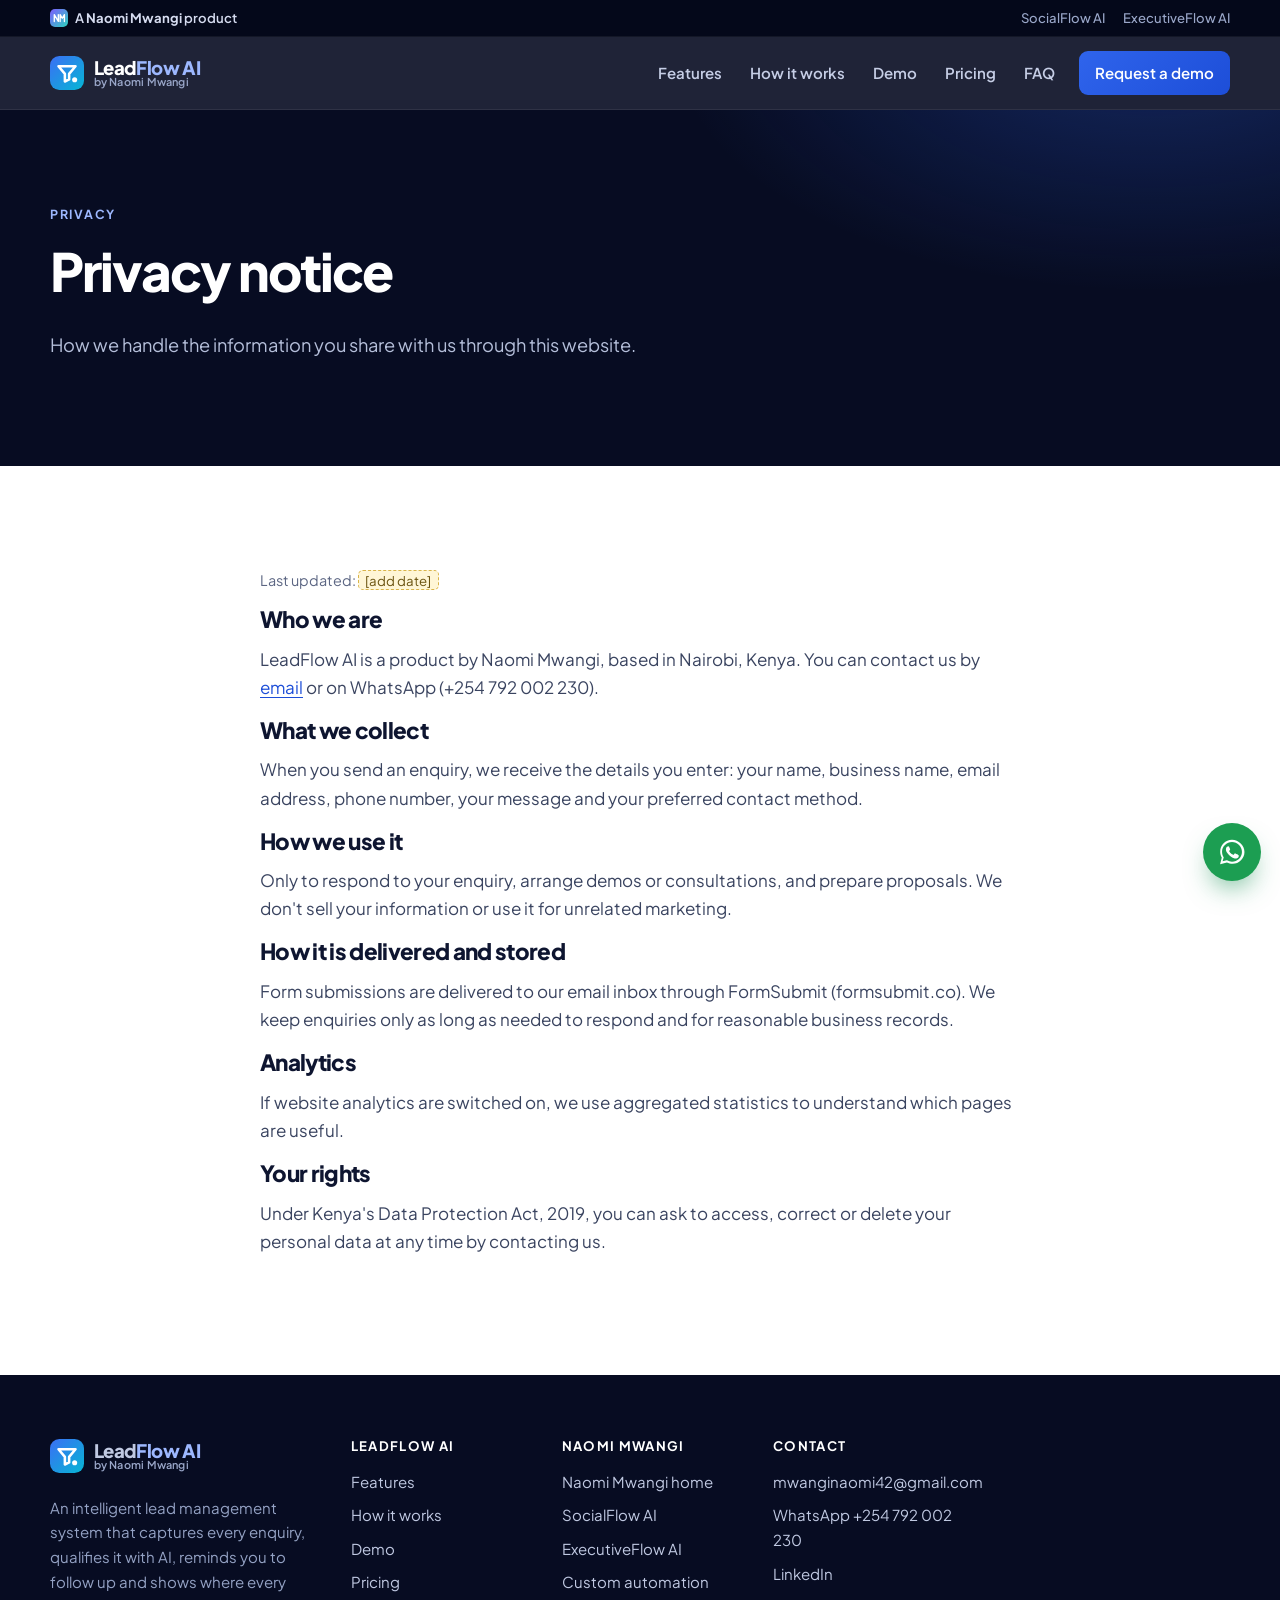
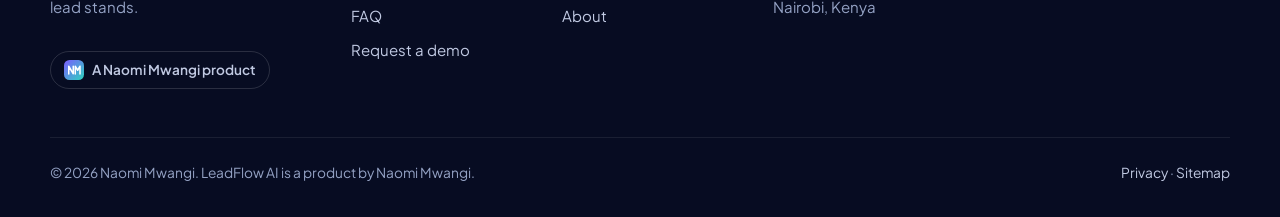
<file: privacy.html>
<!DOCTYPE html>
<html lang="en">
<head>
<meta charset="utf-8">
<meta name="viewport" content="width=device-width, initial-scale=1">
<title>Privacy Notice | LeadFlow AI</title>
<meta name="description" content="How LeadFlow AI and Naomi Mwangi handle the information you share through this website.">
<meta name="robots" content="index, follow">
<link rel="canonical" href="https://yomie-commits.github.io/LeadFlowAI/privacy.html">
<meta name="theme-color" content="#071433">
<meta property="og:type" content="website">
<meta property="og:site_name" content="LeadFlow AI">
<meta property="og:title" content="Privacy Notice | LeadFlow AI">
<meta property="og:description" content="How LeadFlow AI and Naomi Mwangi handle the information you share through this website.">
<meta property="og:url" content="https://yomie-commits.github.io/LeadFlowAI/privacy.html">
<meta property="og:image" content="https://yomie-commits.github.io/LeadFlowAI/assets/img/og-image.png">
<meta name="twitter:card" content="summary_large_image">
<link rel="icon" href="assets/img/favicon.svg" type="image/svg+xml">
<link rel="preconnect" href="https://fonts.googleapis.com">
<link rel="preconnect" href="https://fonts.gstatic.com" crossorigin>
<link href="https://fonts.googleapis.com/css2?family=Plus+Jakarta+Sans:wght@400;500;600;700;800&amp;display=swap" rel="stylesheet">
<link rel="stylesheet" href="assets/css/site.css?v=1">
<script>document.documentElement.classList.add("js");setTimeout(function(){if(!window.__yv)document.documentElement.classList.remove("js")},2500);</script>

</head>
<body>
<a class="skip-link" href="#main">Skip to content</a>
<div class="parent-bar"><div class="container">
  <a href="https://yomie-commits.github.io/Yomie-Verse/" data-track="parent_brand"><svg viewBox="0 0 40 40" aria-hidden="true"><defs><linearGradient id="yvg" x1="0" y1="0" x2="1" y2="1"><stop offset="0" stop-color="#7c5cff"/><stop offset="1" stop-color="#2dd4bf"/></linearGradient></defs><rect width="40" height="40" rx="11" fill="url(#yvg)"/><path d="M9.5 28V12.5l9 15V12.5" fill="none" stroke="#fff" stroke-width="3" stroke-linecap="round" stroke-linejoin="round"/><path d="M22.5 28V12.5l4.75 8 4.75-8V28" fill="none" stroke="#fff" stroke-width="3" stroke-linecap="round" stroke-linejoin="round"/></svg><span>A <strong>Naomi Mwangi</strong> product</span></a>
  <nav class="sib" aria-label="Other products by Naomi Mwangi"><a href="https://yomie-commits.github.io/SocialFlowAI/">SocialFlow AI</a><a href="https://yomie-commits.github.io/ExecutiveFlowAI/">ExecutiveFlow AI</a></nav>
</div></div>
<header class="site-header">
  <nav class="container nav" aria-label="LeadFlow AI">
    <a class="logo" href="index.html" aria-label="LeadFlow AI home"><svg viewBox="0 0 40 40" aria-hidden="true"><defs><linearGradient id="lfg" x1="0" y1="0" x2="1" y2="1"><stop offset="0" stop-color="#3b6ff5"/><stop offset="1" stop-color="#06b6d4"/></linearGradient></defs><rect width="40" height="40" rx="11" fill="url(#lfg)"/><path d="M10 12h20l-7.5 9v6.5L17.5 30v-9z" fill="none" stroke="#fff" stroke-width="3" stroke-linejoin="round"/><circle cx="29" cy="28" r="3" fill="#fff"/></svg><span class="lt"><span>Lead<b>Flow AI</b></span><small>by Naomi Mwangi</small></span></a>
    <button class="nav-toggle" type="button" aria-expanded="false" aria-controls="menu" aria-label="Open menu"><svg viewBox="0 0 24 24" fill="none" stroke="currentColor" stroke-width="2" stroke-linecap="round" stroke-linejoin="round" aria-hidden="true"><path d="M3 6h18M3 12h18M3 18h18"/></svg></button>
    <ul class="menu" id="menu"><li><a href="index.html#features">Features</a></li><li><a href="index.html#how-it-works">How it works</a></li><li><a href="index.html#demo">Demo</a></li><li><a href="index.html#pricing">Pricing</a></li><li><a href="index.html#faq">FAQ</a></li><li class="menu-cta"><a href="index.html#contact" data-track="cta_request_demo">Request a demo</a></li></ul>
  </nav>
</header>
<main id="main">

<section class="page-hero"><div class="container"><span class="eyebrow">Privacy</span><h1>Privacy notice</h1><p>How we handle the information you share with us through this website.</p></div></section>
<section class="section"><div class="container narrow">
  <p class="small muted">Last updated: <span class="placeholder">[add date]</span></p>
  <h2 style="font-size:1.4rem">Who we are</h2><p>LeadFlow AI is a product by Naomi Mwangi, based in Nairobi, Kenya. You can contact us by <a href="index.html#contact" data-email>email</a> or on WhatsApp (+254 792 002 230).</p>
  <h2 style="font-size:1.4rem">What we collect</h2><p>When you send an enquiry, we receive the details you enter: your name, business name, email address, phone number, your message and your preferred contact method.</p>
  <h2 style="font-size:1.4rem">How we use it</h2><p>Only to respond to your enquiry, arrange demos or consultations, and prepare proposals. We don't sell your information or use it for unrelated marketing.</p>
  <h2 style="font-size:1.4rem">How it is delivered and stored</h2><p>Form submissions are delivered to our email inbox through FormSubmit (formsubmit.co). We keep enquiries only as long as needed to respond and for reasonable business records.</p>
  <h2 style="font-size:1.4rem">Analytics</h2><p>If website analytics are switched on, we use aggregated statistics to understand which pages are useful.</p>
  <h2 style="font-size:1.4rem">Your rights</h2><p>Under Kenya's Data Protection Act, 2019, you can ask to access, correct or delete your personal data at any time by contacting us.</p>
</div></section>
</main>
<footer class="site-footer">
  <div class="container">
    <div class="foot-grid">
      <div>
        <a class="logo" href="index.html" aria-label="LeadFlow AI home"><svg viewBox="0 0 40 40" aria-hidden="true"><defs><linearGradient id="lfg" x1="0" y1="0" x2="1" y2="1"><stop offset="0" stop-color="#3b6ff5"/><stop offset="1" stop-color="#06b6d4"/></linearGradient></defs><rect width="40" height="40" rx="11" fill="url(#lfg)"/><path d="M10 12h20l-7.5 9v6.5L17.5 30v-9z" fill="none" stroke="#fff" stroke-width="3" stroke-linejoin="round"/><circle cx="29" cy="28" r="3" fill="#fff"/></svg><span class="lt"><span>Lead<b>Flow AI</b></span><small>by Naomi Mwangi</small></span></a>
        <p class="mt-1">An intelligent lead management system that captures every enquiry, qualifies it with AI, reminds you to follow up and shows where every lead stands.</p>
        <a class="part-of mt-1" href="https://yomie-commits.github.io/Yomie-Verse/"><svg viewBox="0 0 40 40" aria-hidden="true"><defs><linearGradient id="yvg" x1="0" y1="0" x2="1" y2="1"><stop offset="0" stop-color="#7c5cff"/><stop offset="1" stop-color="#2dd4bf"/></linearGradient></defs><rect width="40" height="40" rx="11" fill="url(#yvg)"/><path d="M9.5 28V12.5l9 15V12.5" fill="none" stroke="#fff" stroke-width="3" stroke-linecap="round" stroke-linejoin="round"/><path d="M22.5 28V12.5l4.75 8 4.75-8V28" fill="none" stroke="#fff" stroke-width="3" stroke-linecap="round" stroke-linejoin="round"/></svg> A Naomi Mwangi product</a>
      </div>
      <div><h3>LeadFlow AI</h3><ul><li><a href="index.html#features">Features</a></li><li><a href="index.html#how-it-works">How it works</a></li><li><a href="index.html#demo">Demo</a></li><li><a href="index.html#pricing">Pricing</a></li><li><a href="index.html#faq">FAQ</a></li><li><a href="index.html#contact">Request a demo</a></li></ul></div>
      <div><h3>Naomi Mwangi</h3><ul>
        <li><a href="https://yomie-commits.github.io/Yomie-Verse/">Naomi Mwangi home</a></li><li><a href="https://yomie-commits.github.io/SocialFlowAI/">SocialFlow AI</a></li><li><a href="https://yomie-commits.github.io/ExecutiveFlowAI/">ExecutiveFlow AI</a></li>
        <li><a href="https://yomie-commits.github.io/Yomie-Verse/services.html">Custom automation</a></li>
        <li><a href="https://yomie-commits.github.io/Yomie-Verse/about.html">About</a></li></ul></div>
      <div><h3>Contact</h3><ul>
        <li><a href="index.html#contact" data-email data-email-show>Email us</a></li>
        <li><a href="https://wa.me/254792002230?text=Hello%2C%20I%27m%20interested%20in%20LeadFlow%20AI%20and%20would%20like%20to%20know%20more." target="_blank" rel="noopener" data-track="whatsapp_click">WhatsApp +254 792 002 230</a></li>
        <li><a href="https://www.linkedin.com/in/naomi-njeri-m/" target="_blank" rel="noopener">LinkedIn</a></li>
        <li>Nairobi, Kenya</li></ul></div>
    </div>
    <div class="foot-bottom"><span>&copy; <span data-year>2026</span> Naomi Mwangi. LeadFlow AI is a product by Naomi Mwangi.</span><span><a href="privacy.html">Privacy</a> · <a href="sitemap.xml">Sitemap</a></span></div>
  </div>
</footer>
<a class="wa-float" href="https://wa.me/254792002230?text=Hello%2C%20I%27m%20interested%20in%20LeadFlow%20AI%20and%20would%20like%20to%20know%20more." target="_blank" rel="noopener" aria-label="Chat about LeadFlow AI on WhatsApp" data-track="whatsapp_click"><svg viewBox="0 0 32 32" fill="currentColor" aria-hidden="true"><path d="M16 3C9 3 3.4 8.6 3.4 15.6c0 2.2.6 4.4 1.7 6.3L3.3 29l7.3-1.9c1.8 1 3.9 1.5 6 1.5h.1C23.6 28.6 29.3 23 29.3 16 29.3 9 23.1 3 16 3zm0 23.3c-1.9 0-3.7-.5-5.3-1.4l-.4-.2-4.3 1.1 1.2-4.2-.3-.4c-1-1.6-1.5-3.5-1.5-5.4C5.4 10 10.2 5.3 16 5.3c2.8 0 5.5 1.1 7.5 3.1s3.1 4.7 3.1 7.5c0 5.8-4.8 10.4-10.6 10.4zm5.8-7.8c-.3-.2-1.9-.9-2.2-1-.3-.1-.5-.2-.7.2-.2.3-.8 1-1 1.2-.2.2-.4.2-.7.1-.3-.2-1.3-.5-2.5-1.6-.9-.8-1.6-1.8-1.7-2.1-.2-.3 0-.5.1-.7l.5-.6c.2-.2.2-.3.3-.5.1-.2.1-.4 0-.6l-1-2.4c-.3-.6-.5-.5-.7-.5h-.6c-.2 0-.6.1-.9.4-.3.3-1.2 1.2-1.2 2.9s1.2 3.3 1.4 3.6c.2.2 2.4 3.7 5.8 5.1 2.9 1.1 3.4.9 4.1.9.6-.1 1.9-.8 2.2-1.6.3-.8.3-1.4.2-1.6-.1-.2-.3-.3-.6-.4z"/></svg></a>
<script src="assets/js/config.js?v=1"></script>
<script src="assets/js/main.js?v=1"></script>
</body>
</html>
</file>
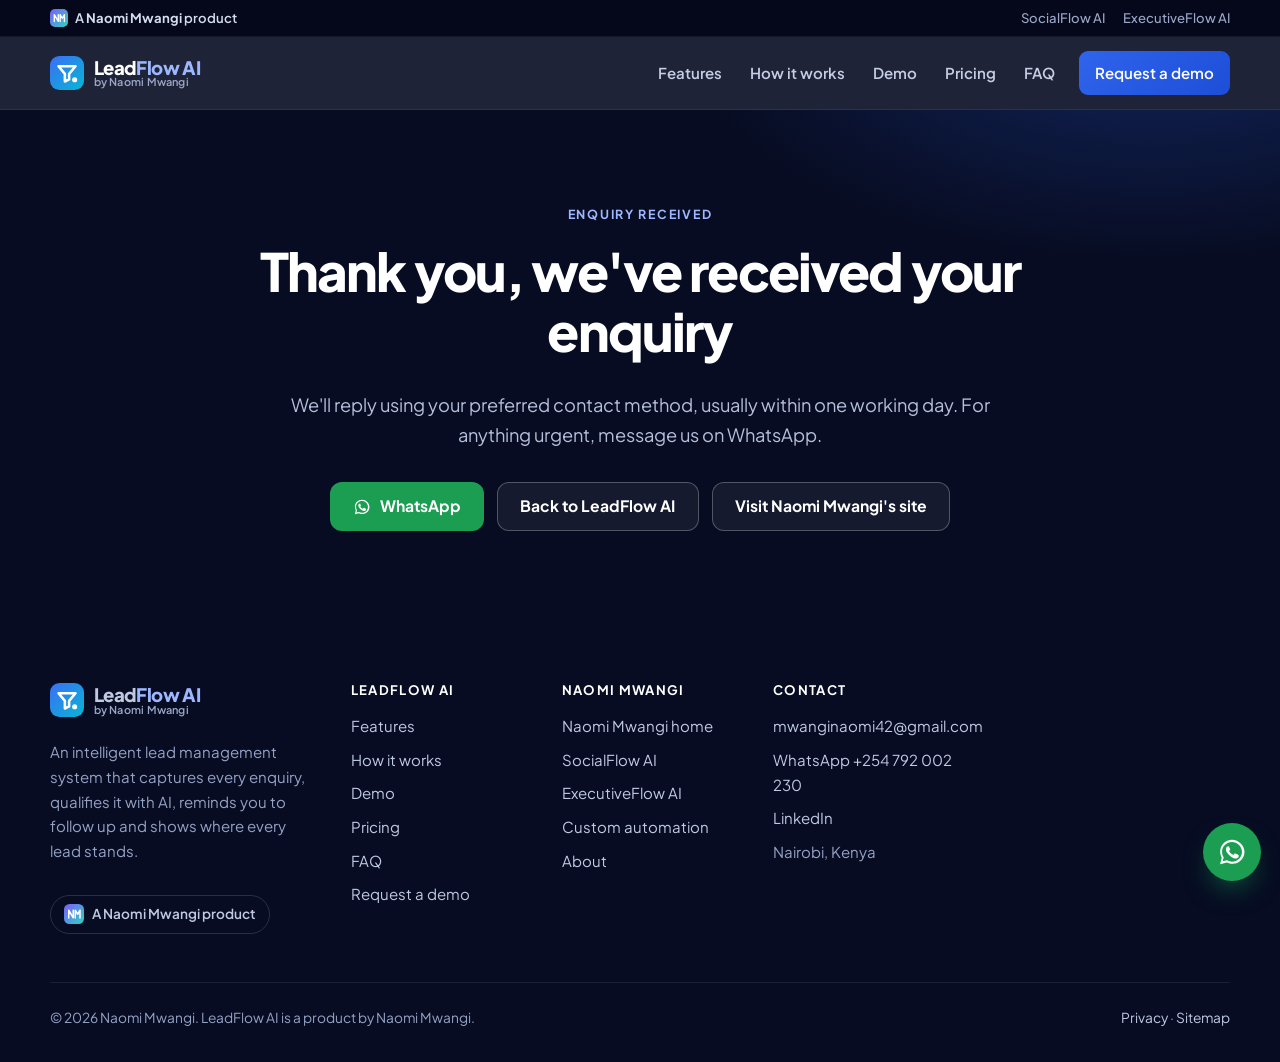
<file: thank-you.html>
<!DOCTYPE html>
<html lang="en">
<head>
<meta charset="utf-8">
<meta name="viewport" content="width=device-width, initial-scale=1">
<title>Thank You | LeadFlow AI</title>
<meta name="description" content="Thank you for contacting LeadFlow AI.">
<meta name="robots" content="noindex, follow">
<link rel="canonical" href="https://yomie-commits.github.io/LeadFlowAI/thank-you.html">
<meta name="theme-color" content="#071433">
<meta property="og:type" content="website">
<meta property="og:site_name" content="LeadFlow AI">
<meta property="og:title" content="Thank You | LeadFlow AI">
<meta property="og:description" content="Thank you for contacting LeadFlow AI.">
<meta property="og:url" content="https://yomie-commits.github.io/LeadFlowAI/thank-you.html">
<meta property="og:image" content="https://yomie-commits.github.io/LeadFlowAI/assets/img/og-image.png">
<meta name="twitter:card" content="summary_large_image">
<link rel="icon" href="assets/img/favicon.svg" type="image/svg+xml">
<link rel="preconnect" href="https://fonts.googleapis.com">
<link rel="preconnect" href="https://fonts.gstatic.com" crossorigin>
<link href="https://fonts.googleapis.com/css2?family=Plus+Jakarta+Sans:wght@400;500;600;700;800&amp;display=swap" rel="stylesheet">
<link rel="stylesheet" href="assets/css/site.css?v=1">
<script>document.documentElement.classList.add("js");setTimeout(function(){if(!window.__yv)document.documentElement.classList.remove("js")},2500);</script>

</head>
<body>
<a class="skip-link" href="#main">Skip to content</a>
<div class="parent-bar"><div class="container">
  <a href="https://yomie-commits.github.io/Yomie-Verse/" data-track="parent_brand"><svg viewBox="0 0 40 40" aria-hidden="true"><defs><linearGradient id="yvg" x1="0" y1="0" x2="1" y2="1"><stop offset="0" stop-color="#7c5cff"/><stop offset="1" stop-color="#2dd4bf"/></linearGradient></defs><rect width="40" height="40" rx="11" fill="url(#yvg)"/><path d="M9.5 28V12.5l9 15V12.5" fill="none" stroke="#fff" stroke-width="3" stroke-linecap="round" stroke-linejoin="round"/><path d="M22.5 28V12.5l4.75 8 4.75-8V28" fill="none" stroke="#fff" stroke-width="3" stroke-linecap="round" stroke-linejoin="round"/></svg><span>A <strong>Naomi Mwangi</strong> product</span></a>
  <nav class="sib" aria-label="Other products by Naomi Mwangi"><a href="https://yomie-commits.github.io/SocialFlowAI/">SocialFlow AI</a><a href="https://yomie-commits.github.io/ExecutiveFlowAI/">ExecutiveFlow AI</a></nav>
</div></div>
<header class="site-header">
  <nav class="container nav" aria-label="LeadFlow AI">
    <a class="logo" href="index.html" aria-label="LeadFlow AI home"><svg viewBox="0 0 40 40" aria-hidden="true"><defs><linearGradient id="lfg" x1="0" y1="0" x2="1" y2="1"><stop offset="0" stop-color="#3b6ff5"/><stop offset="1" stop-color="#06b6d4"/></linearGradient></defs><rect width="40" height="40" rx="11" fill="url(#lfg)"/><path d="M10 12h20l-7.5 9v6.5L17.5 30v-9z" fill="none" stroke="#fff" stroke-width="3" stroke-linejoin="round"/><circle cx="29" cy="28" r="3" fill="#fff"/></svg><span class="lt"><span>Lead<b>Flow AI</b></span><small>by Naomi Mwangi</small></span></a>
    <button class="nav-toggle" type="button" aria-expanded="false" aria-controls="menu" aria-label="Open menu"><svg viewBox="0 0 24 24" fill="none" stroke="currentColor" stroke-width="2" stroke-linecap="round" stroke-linejoin="round" aria-hidden="true"><path d="M3 6h18M3 12h18M3 18h18"/></svg></button>
    <ul class="menu" id="menu"><li><a href="index.html#features">Features</a></li><li><a href="index.html#how-it-works">How it works</a></li><li><a href="index.html#demo">Demo</a></li><li><a href="index.html#pricing">Pricing</a></li><li><a href="index.html#faq">FAQ</a></li><li class="menu-cta"><a href="index.html#contact" data-track="cta_request_demo">Request a demo</a></li></ul>
  </nav>
</header>
<main id="main">

<section class="page-hero" style="text-align:center"><div class="container">
  <span class="eyebrow">Enquiry received</span><h1 style="margin-inline:auto">Thank you, we've received your enquiry</h1>
  <p style="margin-inline:auto">We'll reply using your preferred contact method, usually within one working day. For anything urgent, message us on WhatsApp.</p>
  <div class="btn-row mt-2" style="justify-content:center"><a class="btn btn--wa" href="https://wa.me/254792002230?text=Hello%2C%20I%27m%20interested%20in%20LeadFlow%20AI%20and%20would%20like%20to%20know%20more." target="_blank" rel="noopener"><svg viewBox="0 0 32 32" fill="currentColor" aria-hidden="true"><path d="M16 3C9 3 3.4 8.6 3.4 15.6c0 2.2.6 4.4 1.7 6.3L3.3 29l7.3-1.9c1.8 1 3.9 1.5 6 1.5h.1C23.6 28.6 29.3 23 29.3 16 29.3 9 23.1 3 16 3zm0 23.3c-1.9 0-3.7-.5-5.3-1.4l-.4-.2-4.3 1.1 1.2-4.2-.3-.4c-1-1.6-1.5-3.5-1.5-5.4C5.4 10 10.2 5.3 16 5.3c2.8 0 5.5 1.1 7.5 3.1s3.1 4.7 3.1 7.5c0 5.8-4.8 10.4-10.6 10.4zm5.8-7.8c-.3-.2-1.9-.9-2.2-1-.3-.1-.5-.2-.7.2-.2.3-.8 1-1 1.2-.2.2-.4.2-.7.1-.3-.2-1.3-.5-2.5-1.6-.9-.8-1.6-1.8-1.7-2.1-.2-.3 0-.5.1-.7l.5-.6c.2-.2.2-.3.3-.5.1-.2.1-.4 0-.6l-1-2.4c-.3-.6-.5-.5-.7-.5h-.6c-.2 0-.6.1-.9.4-.3.3-1.2 1.2-1.2 2.9s1.2 3.3 1.4 3.6c.2.2 2.4 3.7 5.8 5.1 2.9 1.1 3.4.9 4.1.9.6-.1 1.9-.8 2.2-1.6.3-.8.3-1.4.2-1.6-.1-.2-.3-.3-.6-.4z"/></svg> WhatsApp</a><a class="btn btn--ghost" href="index.html">Back to LeadFlow AI</a><a class="btn btn--ghost" href="https://yomie-commits.github.io/Yomie-Verse/">Visit Naomi Mwangi&#39;s site</a></div>
</div></section>
</main>
<footer class="site-footer">
  <div class="container">
    <div class="foot-grid">
      <div>
        <a class="logo" href="index.html" aria-label="LeadFlow AI home"><svg viewBox="0 0 40 40" aria-hidden="true"><defs><linearGradient id="lfg" x1="0" y1="0" x2="1" y2="1"><stop offset="0" stop-color="#3b6ff5"/><stop offset="1" stop-color="#06b6d4"/></linearGradient></defs><rect width="40" height="40" rx="11" fill="url(#lfg)"/><path d="M10 12h20l-7.5 9v6.5L17.5 30v-9z" fill="none" stroke="#fff" stroke-width="3" stroke-linejoin="round"/><circle cx="29" cy="28" r="3" fill="#fff"/></svg><span class="lt"><span>Lead<b>Flow AI</b></span><small>by Naomi Mwangi</small></span></a>
        <p class="mt-1">An intelligent lead management system that captures every enquiry, qualifies it with AI, reminds you to follow up and shows where every lead stands.</p>
        <a class="part-of mt-1" href="https://yomie-commits.github.io/Yomie-Verse/"><svg viewBox="0 0 40 40" aria-hidden="true"><defs><linearGradient id="yvg" x1="0" y1="0" x2="1" y2="1"><stop offset="0" stop-color="#7c5cff"/><stop offset="1" stop-color="#2dd4bf"/></linearGradient></defs><rect width="40" height="40" rx="11" fill="url(#yvg)"/><path d="M9.5 28V12.5l9 15V12.5" fill="none" stroke="#fff" stroke-width="3" stroke-linecap="round" stroke-linejoin="round"/><path d="M22.5 28V12.5l4.75 8 4.75-8V28" fill="none" stroke="#fff" stroke-width="3" stroke-linecap="round" stroke-linejoin="round"/></svg> A Naomi Mwangi product</a>
      </div>
      <div><h3>LeadFlow AI</h3><ul><li><a href="index.html#features">Features</a></li><li><a href="index.html#how-it-works">How it works</a></li><li><a href="index.html#demo">Demo</a></li><li><a href="index.html#pricing">Pricing</a></li><li><a href="index.html#faq">FAQ</a></li><li><a href="index.html#contact">Request a demo</a></li></ul></div>
      <div><h3>Naomi Mwangi</h3><ul>
        <li><a href="https://yomie-commits.github.io/Yomie-Verse/">Naomi Mwangi home</a></li><li><a href="https://yomie-commits.github.io/SocialFlowAI/">SocialFlow AI</a></li><li><a href="https://yomie-commits.github.io/ExecutiveFlowAI/">ExecutiveFlow AI</a></li>
        <li><a href="https://yomie-commits.github.io/Yomie-Verse/services.html">Custom automation</a></li>
        <li><a href="https://yomie-commits.github.io/Yomie-Verse/about.html">About</a></li></ul></div>
      <div><h3>Contact</h3><ul>
        <li><a href="index.html#contact" data-email data-email-show>Email us</a></li>
        <li><a href="https://wa.me/254792002230?text=Hello%2C%20I%27m%20interested%20in%20LeadFlow%20AI%20and%20would%20like%20to%20know%20more." target="_blank" rel="noopener" data-track="whatsapp_click">WhatsApp +254 792 002 230</a></li>
        <li><a href="https://www.linkedin.com/in/naomi-njeri-m/" target="_blank" rel="noopener">LinkedIn</a></li>
        <li>Nairobi, Kenya</li></ul></div>
    </div>
    <div class="foot-bottom"><span>&copy; <span data-year>2026</span> Naomi Mwangi. LeadFlow AI is a product by Naomi Mwangi.</span><span><a href="privacy.html">Privacy</a> · <a href="sitemap.xml">Sitemap</a></span></div>
  </div>
</footer>
<a class="wa-float" href="https://wa.me/254792002230?text=Hello%2C%20I%27m%20interested%20in%20LeadFlow%20AI%20and%20would%20like%20to%20know%20more." target="_blank" rel="noopener" aria-label="Chat about LeadFlow AI on WhatsApp" data-track="whatsapp_click"><svg viewBox="0 0 32 32" fill="currentColor" aria-hidden="true"><path d="M16 3C9 3 3.4 8.6 3.4 15.6c0 2.2.6 4.4 1.7 6.3L3.3 29l7.3-1.9c1.8 1 3.9 1.5 6 1.5h.1C23.6 28.6 29.3 23 29.3 16 29.3 9 23.1 3 16 3zm0 23.3c-1.9 0-3.7-.5-5.3-1.4l-.4-.2-4.3 1.1 1.2-4.2-.3-.4c-1-1.6-1.5-3.5-1.5-5.4C5.4 10 10.2 5.3 16 5.3c2.8 0 5.5 1.1 7.5 3.1s3.1 4.7 3.1 7.5c0 5.8-4.8 10.4-10.6 10.4zm5.8-7.8c-.3-.2-1.9-.9-2.2-1-.3-.1-.5-.2-.7.2-.2.3-.8 1-1 1.2-.2.2-.4.2-.7.1-.3-.2-1.3-.5-2.5-1.6-.9-.8-1.6-1.8-1.7-2.1-.2-.3 0-.5.1-.7l.5-.6c.2-.2.2-.3.3-.5.1-.2.1-.4 0-.6l-1-2.4c-.3-.6-.5-.5-.7-.5h-.6c-.2 0-.6.1-.9.4-.3.3-1.2 1.2-1.2 2.9s1.2 3.3 1.4 3.6c.2.2 2.4 3.7 5.8 5.1 2.9 1.1 3.4.9 4.1.9.6-.1 1.9-.8 2.2-1.6.3-.8.3-1.4.2-1.6-.1-.2-.3-.3-.6-.4z"/></svg></a>
<script src="assets/js/config.js?v=1"></script>
<script src="assets/js/main.js?v=1"></script>
</body>
</html>
</file>
<file: assets/css/site.css>
/* =========================================================
   LeadFlow AI theme of the Naomi Mwangi design system (v4)
   Midnight navy · violet · electric blue · soft neutrals
   Product accents: SocialFlow (violet) · LeadFlow (blue) · ExecutiveFlow (teal)
   ========================================================= */
:root {
  --midnight: #070c22;
  --navy-900: #0b1433;
  --navy-800: #111d45;
  --navy-700: #1b2b60;
  --ink: #0e1530;
  --text: #3a4460;
  --muted: #5c6683;
  --line: #e4e7f0;
  --line-2: #eef0f6;
  --bg: #ffffff;
  --soft: #f6f7fb;
  --warm: #faf9f6;
  --brand: #2f64ec;
  --brand-600: #2556de;
  --brand-700: #1d4ed8;
  --brand-100: #e7eeff;
  --blue: #3b6ff5;
  --blue-700: #2350cf;
  --blue-100: #e7eeff;
  --teal: #12a594;
  --teal-700: #0b7a6d;
  --teal-100: #ddf5f1;
  --success: #0f7d57;
  --success-bg: #e5f5ee;
  --danger: #b9283a;
  --danger-bg: #fdecee;
  --radius: 14px;
  --radius-lg: 20px;
  --radius-xl: 28px;
  --shadow-sm: 0 1px 2px rgba(14, 21, 48, .05), 0 2px 8px rgba(14, 21, 48, .04);
  --shadow: 0 1px 2px rgba(14, 21, 48, .04), 0 14px 34px -16px rgba(14, 21, 48, .22);
  --shadow-lg: 0 30px 70px -28px rgba(7, 12, 34, .5);
  --font: "Plus Jakarta Sans", system-ui, -apple-system, "Segoe UI", Roboto, Arial, sans-serif;
  --max: 1180px;
  --header-h: 72px;
}
*, *::before, *::after { box-sizing: border-box; }
html { scroll-behavior: smooth; -webkit-text-size-adjust: 100%; scroll-padding-top: calc(var(--header-h) + 16px); }
body { margin: 0; font-family: var(--font); font-size: 1.0625rem; line-height: 1.65; color: var(--text); background: var(--bg); -webkit-font-smoothing: antialiased; }
img, svg { max-width: 100%; display: block; }
a { color: var(--brand-700); text-decoration-thickness: 1px; text-underline-offset: 3px; }
a:hover { color: var(--brand-600); }
h1, h2, h3, h4 { color: var(--ink); line-height: 1.14; margin: 0 0 .55em; letter-spacing: -.02em; font-weight: 800; }
h1 { font-size: clamp(2.3rem, 5.4vw, 4.1rem); letter-spacing: -.035em; }
h2 { font-size: clamp(1.75rem, 3.4vw, 2.65rem); letter-spacing: -.03em; }
h3 { font-size: 1.22rem; font-weight: 700; letter-spacing: -.012em; }
h4 { font-size: 1rem; font-weight: 700; letter-spacing: 0; }
p { margin: 0 0 1em; }
ul { padding-left: 1.2em; }
:focus-visible { outline: 3px solid var(--brand); outline-offset: 3px; border-radius: 6px; }
[hidden] { display: none !important; }
.sr-only { position: absolute !important; width: 1px; height: 1px; overflow: hidden; clip: rect(0 0 0 0); white-space: nowrap; }
.skip-link { position: absolute; left: -999px; top: 0; z-index: 999; background: #fff; color: var(--ink); padding: .7rem 1rem; border-radius: 8px; }
.skip-link:focus { left: 1rem; top: 1rem; }

.container { width: min(100% - 2.5rem, var(--max)); margin-inline: auto; }
.narrow { max-width: 760px; }
.section { padding: clamp(4.25rem, 8vw, 7rem) 0; }
.section--soft { background: var(--soft); }
.section--warm { background: var(--warm); }
.section--dark { background: radial-gradient(1000px 500px at 85% -10%, rgba(47, 100, 236, .22), transparent 60%), var(--navy-900); color: #c3cce4; }
.section--dark h2, .section--dark h3, .section--dark h4 { color: #fff; }
.section--tight { padding: 3rem 0; }
.head { max-width: 740px; margin: 0 auto 3.2rem; text-align: center; }
.head--left { margin-left: 0; text-align: left; }
.eyebrow { display: inline-block; font-size: .78rem; font-weight: 700; letter-spacing: .14em; text-transform: uppercase; color: var(--brand-700); margin-bottom: 1rem; }
.section--dark .eyebrow, .hero .eyebrow, .page-hero .eyebrow { color: #9db8ff; }
.lead { font-size: 1.16rem; color: var(--muted); }
.section--dark .lead { color: #b3bdd8; }
.muted { color: var(--muted); }
.small { font-size: .9rem; }
.center { text-align: center; }
.mt-0 { margin-top: 0; } .mt-1 { margin-top: 1rem; } .mt-2 { margin-top: 2rem; } .mt-3 { margin-top: 3rem; } .mb-0 { margin-bottom: 0; }

/* ---------- Buttons ---------- */
.btn {
  display: inline-flex; align-items: center; justify-content: center; gap: .55rem; padding: .88rem 1.4rem; border-radius: 12px;
  font: 700 .98rem/1.2 var(--font); border: 1.5px solid transparent; cursor: pointer; text-decoration: none !important; white-space: nowrap;
  transition: transform .18s ease, box-shadow .18s ease, background .18s ease, border-color .18s ease, color .18s ease;
}
.btn svg { width: 18px; height: 18px; flex: none; }
.btn:active { transform: translateY(1px) scale(.99); }
.btn--primary { background: linear-gradient(135deg, var(--brand), var(--brand-700)); color: #fff; box-shadow: 0 10px 24px -10px rgba(29, 78, 216, .8); }
.btn--primary:hover { color: #fff; transform: translateY(-2px); box-shadow: 0 16px 30px -12px rgba(29, 78, 216, .85); }
.btn--light { background: #fff; color: var(--ink); }
.btn--light:hover { color: var(--ink); transform: translateY(-2px); }
.btn--ghost { background: rgba(255, 255, 255, .06); color: #fff; border-color: rgba(255, 255, 255, .26); }
.btn--ghost:hover { color: #fff; background: rgba(255, 255, 255, .13); }
.btn--outline { background: #fff; color: var(--ink); border-color: var(--line); }
.btn--outline:hover { color: var(--brand-700); border-color: #cfc4ff; }
.btn--wa { background: #1c9e52; color: #fff; }
.btn--wa:hover { background: #168445; color: #fff; transform: translateY(-2px); }
.btn--sm { padding: .58rem 1rem; font-size: .9rem; border-radius: 10px; }
.btn--block { width: 100%; }
.btn-row { display: flex; flex-wrap: wrap; gap: .8rem; align-items: center; }
.link-arrow { display: inline-flex; align-items: center; gap: .35rem; font-weight: 700; text-decoration: none; }
.link-arrow svg { width: 16px; height: 16px; transition: transform .18s; }
.link-arrow:hover svg { transform: translateX(3px); }

/* ---------- Header ---------- */
.site-header { position: sticky; top: 0; z-index: 50; background: rgba(7, 12, 34, .9); backdrop-filter: saturate(160%) blur(14px); -webkit-backdrop-filter: saturate(160%) blur(14px); border-bottom: 1px solid rgba(255, 255, 255, .07); }
.nav { height: var(--header-h); display: flex; align-items: center; justify-content: space-between; gap: 1rem; }
.logo { display: inline-flex; align-items: center; gap: .6rem; color: #fff; text-decoration: none; font-weight: 800; font-size: 1.16rem; letter-spacing: -.02em; }
.logo:hover { color: #fff; }
.logo svg { width: 34px; height: 34px; }
.logo b { color: #9db8ff; font-weight: 800; }
.menu { display: flex; align-items: center; gap: .25rem; list-style: none; margin: 0; padding: 0; }
.menu a { display: block; color: #c6cee6; font-size: .94rem; font-weight: 600; text-decoration: none; padding: .55rem .75rem; border-radius: 9px; }
.menu a:hover, .menu a[aria-current="page"] { color: #fff; background: rgba(255, 255, 255, .08); }
.menu .menu-cta { margin-left: .5rem; }
.menu .menu-cta a { background: linear-gradient(135deg, var(--brand), var(--brand-700)); color: #fff; padding: .6rem 1rem; }
.menu .menu-cta a:hover { filter: brightness(1.08); }
.nav-toggle { display: none; background: none; border: 0; color: #fff; padding: .45rem; cursor: pointer; border-radius: 8px; }
.nav-toggle svg { width: 28px; height: 28px; }
@media (max-width: 1060px) {
  .nav-toggle { display: block; }
  .menu { position: fixed; inset: var(--header-h) 0 auto 0; flex-direction: column; align-items: stretch; gap: 0; background: var(--midnight); padding: .8rem 1.25rem 1.4rem; border-bottom: 1px solid rgba(255, 255, 255, .08); max-height: calc(100vh - var(--header-h)); overflow-y: auto; display: none; }
  .menu.is-open { display: flex; }
  .menu a { padding: .85rem .6rem; font-size: 1.02rem; }
  .menu .menu-cta { margin: .8rem 0 0; }
  .menu .menu-cta a { text-align: center; }
}

/* ---------- Hero ---------- */
.hero { position: relative; overflow: hidden; color: #c3cce4; padding: clamp(3.5rem, 7vw, 6rem) 0 clamp(4rem, 8vw, 6.5rem);
  background: radial-gradient(900px 520px at 88% -5%, rgba(47, 100, 236, .32), transparent 60%), radial-gradient(700px 420px at -10% 110%, rgba(59, 111, 245, .26), transparent 60%), var(--midnight); }
.hero::before { content: ""; position: absolute; inset: 0; pointer-events: none; opacity: .55;
  background-image: linear-gradient(rgba(255, 255, 255, .035) 1px, transparent 1px), linear-gradient(90deg, rgba(255, 255, 255, .035) 1px, transparent 1px);
  background-size: 46px 46px; -webkit-mask-image: radial-gradient(ellipse at 60% 40%, #000 25%, transparent 72%); mask-image: radial-gradient(ellipse at 60% 40%, #000 25%, transparent 72%); }
.hero-grid { position: relative; display: grid; grid-template-columns: 1.05fr 1fr; gap: 3rem; align-items: center; }
@media (max-width: 960px) { .hero-grid { grid-template-columns: 1fr; } }
.hero h1 { color: #fff; }
.hero h1 .grad { background: linear-gradient(90deg, #b4c8ff, #67e8f9); -webkit-background-clip: text; background-clip: text; color: transparent; }
.hero-copy { font-size: 1.17rem; color: #b9c3dd; max-width: 590px; margin-bottom: 2rem; }
.hero-notes { display: flex; flex-wrap: wrap; gap: .6rem 1.4rem; margin-top: 1.7rem; font-size: .9rem; color: #95a3c6; list-style: none; padding: 0; }
.hero-notes li { display: inline-flex; align-items: center; gap: .45rem; }
.hero-notes svg { width: 16px; height: 16px; color: #9db8ff; }
.page-hero { position: relative; overflow: hidden; color: #bcc6e0; padding: clamp(3.5rem, 7vw, 5.5rem) 0;
  background: radial-gradient(800px 420px at 90% -20%, rgba(47, 100, 236, .3), transparent 60%), var(--midnight); }
.page-hero h1 { color: #fff; font-size: clamp(2.1rem, 4.6vw, 3.3rem); max-width: 860px; }
.page-hero p { max-width: 720px; font-size: 1.14rem; color: #b5bfda; }
.crumbs { font-size: .86rem; color: #8f9cc0; margin-bottom: 1.1rem; }
.crumbs a { color: #b4c8ff; }
.status { display: inline-flex; align-items: center; gap: .45rem; font-size: .78rem; font-weight: 700; padding: .32rem .7rem; border-radius: 999px; background: rgba(18, 165, 148, .14); color: #5fe0cf; border: 1px solid rgba(95, 224, 207, .3); }
.status::before { content: ""; width: 7px; height: 7px; border-radius: 50%; background: currentColor; }
.status--light { background: var(--teal-100); color: var(--teal-700); border-color: #b6e8de; }

/* ---------- Ecosystem diagram (hero visual) ---------- */
.eco { position: relative; aspect-ratio: 1 / .92; width: 100%; max-width: 560px; margin-inline: auto; }
.eco svg.eco-lines { position: absolute; inset: 0; width: 100%; height: 100%; }
.eco-lines path { fill: none; stroke: rgba(182, 166, 255, .35); stroke-width: 1.6; stroke-dasharray: 5 7; animation: flow 2.6s linear infinite; }
@keyframes flow { to { stroke-dashoffset: -48; } }
.eco-node { position: absolute; transform: translate(-50%, -50%); background: rgba(17, 29, 69, .88); border: 1px solid rgba(255, 255, 255, .12); border-radius: 18px; padding: .9rem 1rem; color: #dde3f4; box-shadow: var(--shadow-lg); width: 46%; max-width: 230px; text-decoration: none; transition: transform .25s ease, border-color .25s ease; }
.eco-node:hover { transform: translate(-50%, calc(-50% - 4px)); border-color: rgba(182, 166, 255, .5); color: #fff; }
.eco-node b { display: block; color: #fff; font-size: .98rem; margin-bottom: .1rem; }
.eco-node small { display: block; font-size: .78rem; color: #a3afcf; line-height: 1.45; }
.eco-node .pi { width: 34px; height: 34px; border-radius: 10px; display: grid; place-items: center; margin-bottom: .55rem; }
.eco-node .pi svg { width: 18px; height: 18px; }
.eco-hub { position: absolute; left: 50%; top: 52%; transform: translate(-50%, -50%); width: 34%; aspect-ratio: 1; border-radius: 50%; display: grid; place-items: center; text-align: center;
  background: radial-gradient(circle at 30% 25%, rgba(47, 100, 236, .55), rgba(17, 29, 69, .95) 70%); border: 1px solid rgba(182, 166, 255, .35); box-shadow: 0 0 0 10px rgba(47, 100, 236, .07), 0 0 0 22px rgba(47, 100, 236, .04); color: #fff; font-weight: 800; font-size: .95rem; line-height: 1.25; padding: .5rem; }
.eco-hub small { display: block; font-weight: 500; font-size: .72rem; color: #c3cbe6; margin-top: .25rem; }
.eco-tools { position: absolute; left: 0; right: 0; bottom: -.2rem; display: flex; flex-wrap: wrap; justify-content: center; gap: .4rem; }
.eco-tools span { font-size: .72rem; color: #aab5d4; border: 1px solid rgba(255, 255, 255, .12); border-radius: 999px; padding: .2rem .6rem; background: rgba(255, 255, 255, .04); }
@media (max-width: 560px) { .eco { aspect-ratio: auto; display: grid; gap: .7rem; } .eco svg.eco-lines, .eco-hub { display: none; } .eco-node { position: static; transform: none; width: 100%; max-width: none; } .eco-node:hover { transform: none; } .eco-tools { position: static; margin-top: .4rem; } }

/* ---------- Product accents ---------- */
.pi--sf { background: rgba(47, 100, 236, .18); color: #b4c8ff; }
.pi--lf { background: rgba(59, 111, 245, .2); color: #9cb8ff; }
.pi--ef { background: rgba(18, 165, 148, .2); color: #6fe3d3; }
.acc-sf { --acc: var(--brand-700); --acc-bg: var(--brand-100); --acc-solid: var(--brand); }
.acc-lf { --acc: var(--blue-700); --acc-bg: var(--blue-100); --acc-solid: var(--blue); }
.acc-ef { --acc: var(--teal-700); --acc-bg: var(--teal-100); --acc-solid: var(--teal); }

/* ---------- Grids & cards ---------- */
.grid { display: grid; gap: 1.3rem; }
.g2 { grid-template-columns: repeat(2, minmax(0, 1fr)); }
.g3 { grid-template-columns: repeat(3, minmax(0, 1fr)); }
.g4 { grid-template-columns: repeat(4, minmax(0, 1fr)); }
@media (max-width: 1000px) { .g3, .g4 { grid-template-columns: repeat(2, minmax(0, 1fr)); } }
@media (max-width: 640px) { .g2, .g3, .g4 { grid-template-columns: 1fr; } }
.card { background: #fff; border: 1px solid var(--line); border-radius: var(--radius-lg); padding: 1.7rem; box-shadow: var(--shadow-sm); transition: transform .25s ease, box-shadow .25s ease, border-color .25s ease; min-width: 0; }
.card:hover { transform: translateY(-3px); box-shadow: var(--shadow); border-color: #d9ddeb; }
.card p:last-child { margin-bottom: 0; }
.card--flat:hover { transform: none; box-shadow: var(--shadow-sm); }
.section--dark .card { background: rgba(255, 255, 255, .04); border-color: rgba(255, 255, 255, .1); box-shadow: none; }
.section--dark .card p { color: #b3bdd8; }
.ico { width: 46px; height: 46px; border-radius: 13px; display: grid; place-items: center; margin-bottom: 1.05rem; background: var(--brand-100); color: var(--brand-700); }
.ico svg { width: 23px; height: 23px; }
.section--dark .ico { background: rgba(47, 100, 236, .16); color: #b4c8ff; }
.checks { list-style: none; padding: 0; margin: 0 0 1rem; display: grid; gap: .55rem; }
.checks li { position: relative; padding-left: 1.75rem; }
.checks li::before { content: ""; position: absolute; left: 0; top: .32em; width: 1.12rem; height: 1.12rem; border-radius: 50%;
  background: var(--acc-bg, var(--brand-100)) center / 66% no-repeat url("data:image/svg+xml,%3Csvg xmlns='http://www.w3.org/2000/svg' viewBox='0 0 24 24' fill='none' stroke='%235534d6' stroke-width='3.4' stroke-linecap='round' stroke-linejoin='round'%3E%3Cpath d='M5 12.5l4.5 4.5L19 7.5'/%3E%3C/svg%3E"); }
.acc-lf .checks li::before { background-image: url("data:image/svg+xml,%3Csvg xmlns='http://www.w3.org/2000/svg' viewBox='0 0 24 24' fill='none' stroke='%232350cf' stroke-width='3.4' stroke-linecap='round' stroke-linejoin='round'%3E%3Cpath d='M5 12.5l4.5 4.5L19 7.5'/%3E%3C/svg%3E"); }
.acc-ef .checks li::before { background-image: url("data:image/svg+xml,%3Csvg xmlns='http://www.w3.org/2000/svg' viewBox='0 0 24 24' fill='none' stroke='%230b7a6d' stroke-width='3.4' stroke-linecap='round' stroke-linejoin='round'%3E%3Cpath d='M5 12.5l4.5 4.5L19 7.5'/%3E%3C/svg%3E"); }
.section--dark .checks li::before { background-color: rgba(47, 100, 236, .22); }

/* Problem cards */
.problem { display: flex; gap: 1rem; align-items: flex-start; }
.problem .ico { margin: 0; flex: none; background: #fff3ef; color: #c2410c; }
.problem h3 { font-size: 1.06rem; margin-bottom: .3rem; }
.problem p { font-size: .97rem; color: var(--muted); }

/* Product cards */
.product { position: relative; display: flex; flex-direction: column; border-radius: var(--radius-xl); padding: 1.9rem; background: #fff; border: 1px solid var(--line); box-shadow: var(--shadow-sm); overflow: hidden; transition: transform .25s ease, box-shadow .25s ease; }
.product::before { content: ""; position: absolute; inset: 0 0 auto 0; height: 4px; background: var(--acc-solid); }
.product:hover { transform: translateY(-4px); box-shadow: var(--shadow); }
.product .p-head { display: flex; align-items: center; gap: .8rem; margin-bottom: 1rem; }
.product .p-mark { width: 48px; height: 48px; border-radius: 14px; display: grid; place-items: center; background: var(--acc-bg); color: var(--acc); flex: none; }
.product .p-mark svg { width: 24px; height: 24px; }
.product h3 { margin: 0; font-size: 1.32rem; }
.product .tagline { font-weight: 700; color: var(--acc); margin-bottom: .7rem; }
.product dl { margin: 0 0 1.2rem; display: grid; gap: .9rem; }
.product dt { font-size: .74rem; font-weight: 800; letter-spacing: .1em; text-transform: uppercase; color: var(--muted); margin-bottom: .2rem; }
.product dd { margin: 0; font-size: .97rem; }
.product .checks { font-size: .95rem; }
.product .p-foot { margin-top: auto; display: flex; flex-wrap: wrap; gap: .6rem; align-items: center; }
.product .btn--acc { background: var(--acc-solid); color: #fff; }
.product .btn--acc:hover { filter: brightness(1.07); color: #fff; transform: translateY(-2px); }
.acc-ef .btn--acc { background: var(--teal-700); }
.badge { display: inline-flex; align-items: center; gap: .35rem; font-size: .74rem; font-weight: 700; padding: .25rem .6rem; border-radius: 999px; background: var(--teal-100); color: var(--teal-700); }
.badge::before { content: ""; width: 6px; height: 6px; border-radius: 50%; background: currentColor; }
.badge--plain { background: var(--soft); color: var(--muted); }
.badge--plain::before { display: none; }

/* Steps */
.steps { display: grid; grid-template-columns: repeat(5, minmax(0, 1fr)); gap: 1rem; counter-reset: s; position: relative; }
@media (max-width: 1000px) { .steps { grid-template-columns: repeat(2, minmax(0, 1fr)); } }
@media (max-width: 560px) { .steps { grid-template-columns: 1fr; } }
.step { position: relative; background: #fff; border: 1px solid var(--line); border-radius: var(--radius-lg); padding: 1.4rem 1.3rem; box-shadow: var(--shadow-sm); }
.step .n { display: inline-grid; place-items: center; width: 38px; height: 38px; border-radius: 12px; background: var(--ink); color: #fff; font-weight: 800; font-size: .95rem; margin-bottom: .9rem; }
.step h3 { font-size: 1.1rem; margin-bottom: .35rem; }
.step p { font-size: .94rem; color: var(--muted); margin: 0; }
.section--dark .step { background: rgba(255, 255, 255, .04); border-color: rgba(255, 255, 255, .1); box-shadow: none; }
.section--dark .step .n { background: linear-gradient(135deg, var(--brand), var(--blue)); }
.section--dark .step p { color: #aab5d4; }
.timeline { max-width: 880px; margin: 0 auto; position: relative; }
.timeline::before { content: ""; position: absolute; left: 25px; top: 12px; bottom: 12px; width: 2px; background: linear-gradient(var(--brand), var(--blue), var(--teal)); opacity: .45; }
.tl { position: relative; display: grid; grid-template-columns: 52px 1fr; gap: 1.3rem; padding-bottom: 1.8rem; }
.tl:last-child { padding-bottom: 0; }
.tl .n { width: 52px; height: 52px; border-radius: 16px; background: var(--ink); color: #fff; display: grid; place-items: center; font-weight: 800; position: relative; z-index: 1; box-shadow: 0 0 0 6px var(--soft); }
.tl .body { background: #fff; border: 1px solid var(--line); border-radius: var(--radius-lg); padding: 1.4rem 1.6rem; box-shadow: var(--shadow-sm); }
.tl .body h3 { margin-bottom: .3rem; }
.tl .body .q { font-weight: 700; color: var(--brand-700); font-size: .92rem; margin-bottom: .5rem; }
.tl .body ul { margin: .5rem 0 0; color: var(--muted); font-size: .97rem; }

/* Split / feature */
.split { display: grid; grid-template-columns: 1fr 1fr; gap: clamp(2rem, 5vw, 4rem); align-items: center; }
.split--top { align-items: start; }
@media (max-width: 900px) { .split { grid-template-columns: 1fr; } }
.chips { display: flex; flex-wrap: wrap; gap: .5rem; }
.chip { display: inline-flex; align-items: center; gap: .45rem; padding: .5rem .9rem; border-radius: 999px; background: #fff; border: 1px solid var(--line); font-size: .93rem; font-weight: 600; color: var(--ink); }
.chip svg { width: 16px; height: 16px; color: var(--brand-700); }

/* Illustration frame (UI previews) */
.frame { background: #fff; border: 1px solid var(--line); border-radius: var(--radius-lg); box-shadow: var(--shadow-lg); overflow: hidden; }
.frame-bar { display: flex; align-items: center; gap: .4rem; padding: .7rem .9rem; border-bottom: 1px solid var(--line-2); background: var(--soft); font-size: .8rem; color: var(--muted); }
.frame-bar i { width: 9px; height: 9px; border-radius: 50%; background: #d6dae6; }
.frame-bar span { margin-left: .5rem; font-weight: 600; }
.frame-body { padding: 1rem; }
.sample-label { display: inline-flex; align-items: center; gap: .35rem; font-size: .76rem; font-weight: 700; color: var(--muted); margin-top: .7rem; }
.sample-label svg { width: 14px; height: 14px; }
.ui-row { display: grid; grid-template-columns: auto 1fr auto; gap: .7rem; align-items: center; padding: .65rem .7rem; border: 1px solid var(--line-2); border-radius: 12px; margin-bottom: .5rem; font-size: .86rem; }
.ui-row:last-child { margin-bottom: 0; }
.ui-av { width: 30px; height: 30px; border-radius: 50%; display: grid; place-items: center; font-size: .72rem; font-weight: 800; color: #fff; background: var(--acc-solid, var(--brand)); }
.ui-row b { display: block; color: var(--ink); font-size: .86rem; }
.ui-row small { color: var(--muted); font-size: .76rem; }
.ui-tag { font-size: .7rem; font-weight: 700; padding: .2rem .55rem; border-radius: 999px; background: var(--soft); color: var(--muted); white-space: nowrap; }
.ui-tag--hot { background: #fdecee; color: #b9283a; }
.ui-tag--warm { background: #fff3df; color: #9a5a05; }
.ui-tag--ok { background: var(--teal-100); color: var(--teal-700); }
.pipe { display: grid; grid-template-columns: repeat(4, minmax(0, 1fr)); gap: .5rem; }
.pipe-col { background: var(--soft); border-radius: 12px; padding: .55rem; min-width: 0; }
.pipe-col h5 { margin: 0 0 .45rem; font-size: .72rem; text-transform: uppercase; letter-spacing: .08em; color: var(--muted); display: flex; justify-content: space-between; }
.pipe-card { background: #fff; border: 1px solid var(--line-2); border-radius: 9px; padding: .45rem .5rem; font-size: .74rem; color: var(--ink); margin-bottom: .4rem; font-weight: 600; }
.pipe-card small { display: block; color: var(--muted); font-weight: 500; }
@media (max-width: 520px) { .pipe { grid-template-columns: repeat(2, minmax(0, 1fr)); } }

/* Flow diagram */
.flow { display: grid; grid-template-columns: repeat(5, minmax(0, 1fr)); gap: 1rem; }
@media (max-width: 900px) { .flow { grid-template-columns: 1fr; max-width: 440px; margin: 0 auto; } }
.flow-node { position: relative; text-align: center; background: rgba(255, 255, 255, .05); border: 1px solid rgba(255, 255, 255, .12); border-radius: var(--radius-lg); padding: 1.3rem 1rem; }
.flow-node .ico { margin: 0 auto .8rem; }
.flow-node h4 { color: #fff; margin-bottom: .3rem; }
.flow-node p { font-size: .86rem; color: #a9b5d4; margin: 0; }
.flow-node:not(:last-child)::after { content: "→"; position: absolute; right: -.85rem; top: 50%; transform: translateY(-50%); color: #8f9cc0; font-weight: 700; }
@media (max-width: 900px) { .flow-node:not(:last-child)::after { content: "↓"; right: 50%; top: auto; bottom: -1.15rem; transform: translateX(50%); } }

/* Service blocks */
.service { display: grid; grid-template-columns: 300px 1fr; gap: 2.5rem; padding: 2.8rem 0; border-top: 1px solid var(--line); scroll-margin-top: calc(var(--header-h) + 20px); }
.service:first-of-type { border-top: 0; padding-top: 0; }
@media (max-width: 900px) { .service { grid-template-columns: 1fr; gap: 1.2rem; } }
.service .num { font-size: .8rem; font-weight: 800; letter-spacing: .12em; color: var(--brand-700); }
.sb { display: grid; grid-template-columns: 1fr 1fr; gap: 1rem; }
@media (max-width: 640px) { .sb { grid-template-columns: 1fr; } }
.sb > div { background: var(--soft); border: 1px solid var(--line-2); border-radius: var(--radius); padding: 1.2rem 1.3rem; }
.sb h4 { font-size: .78rem; letter-spacing: .1em; text-transform: uppercase; color: var(--muted); margin-bottom: .45rem; }
.sb p, .sb li { font-size: .97rem; }
.sb ul { margin: 0; padding-left: 1.1rem; }
.sb .problem-box { background: #fff7f4; border-color: #f7e1d8; }

/* Industries */
.industry { display: flex; gap: .9rem; align-items: flex-start; padding: 1.2rem 1.25rem; background: #fff; border: 1px solid var(--line); border-radius: var(--radius); }
.industry .ico { margin: 0; width: 42px; height: 42px; flex: none; }
.industry .ico svg { width: 21px; height: 21px; }
.industry h3 { font-size: 1rem; margin-bottom: .15rem; }
.industry p { font-size: .92rem; color: var(--muted); margin: 0; }

/* Pricing */
.plans { display: grid; grid-template-columns: repeat(3, minmax(0, 1fr)); gap: 1.3rem; align-items: stretch; }
@media (max-width: 980px) { .plans { grid-template-columns: 1fr; max-width: 520px; margin: 0 auto; } }
.plan { position: relative; display: flex; flex-direction: column; background: #fff; border: 1px solid var(--line); border-radius: var(--radius-xl); padding: 2rem; box-shadow: var(--shadow-sm); }
.plan--pop { border: 2px solid var(--brand); box-shadow: 0 30px 60px -32px rgba(29, 78, 216, .55); }
.plan .pop { position: absolute; top: -13px; left: 50%; transform: translateX(-50%); background: linear-gradient(135deg, var(--brand), var(--brand-700)); color: #fff; font-size: .74rem; font-weight: 800; letter-spacing: .08em; text-transform: uppercase; padding: .32rem .85rem; border-radius: 999px; white-space: nowrap; }
.plan h3 { font-size: .92rem; letter-spacing: .12em; text-transform: uppercase; color: var(--brand-700); }
.plan .price { font-size: 2.4rem; font-weight: 800; color: var(--ink); letter-spacing: -.03em; line-height: 1.1; }
.plan .price small { font-size: 1rem; color: var(--muted); font-weight: 600; letter-spacing: 0; }
.plan .checks { margin: 1.2rem 0 1.6rem; flex: 1; }
.notice { display: flex; gap: .9rem; align-items: flex-start; background: var(--brand-100); border: 1px solid #ddd3ff; border-radius: var(--radius); padding: 1.1rem 1.3rem; color: var(--navy-700); font-size: .97rem; }
.notice svg { width: 22px; height: 22px; color: var(--brand-700); flex: none; margin-top: .1rem; }
.notice p:last-child { margin: 0; }

/* FAQ */
.faq { max-width: 860px; margin: 0 auto; display: grid; gap: .75rem; }
.faq details { background: #fff; border: 1px solid var(--line); border-radius: var(--radius); padding: 0 1.4rem; }
.faq details[open] { border-color: #d3c8ff; box-shadow: var(--shadow-sm); }
.faq summary { cursor: pointer; list-style: none; padding: 1.15rem 0; font-weight: 700; color: var(--ink); display: flex; justify-content: space-between; gap: 1rem; align-items: center; }
.faq summary::-webkit-details-marker { display: none; }
.faq summary::after { content: "+"; font-size: 1.5rem; font-weight: 500; color: var(--brand-700); line-height: 1; transition: transform .2s; }
.faq details[open] summary::after { transform: rotate(45deg); }
.faq details > div { padding: 0 0 1.2rem; }
.faq details > div p:last-child { margin: 0; }

/* CTA band */
.cta { position: relative; overflow: hidden; border-radius: var(--radius-xl); padding: clamp(2.2rem, 5vw, 3.6rem); color: #c3cce4; display: grid; grid-template-columns: 1.4fr auto; gap: 2rem; align-items: center;
  background: radial-gradient(600px 300px at 100% 0%, rgba(47, 100, 236, .5), transparent 60%), radial-gradient(500px 300px at 0% 100%, rgba(59, 111, 245, .35), transparent 60%), var(--navy-900); }
.cta h2 { color: #fff; margin-bottom: .5rem; }
.cta p { margin: 0; color: #b6c0db; }
@media (max-width: 820px) { .cta { grid-template-columns: 1fr; } }

/* About */
.portrait { aspect-ratio: 4 / 5; border-radius: var(--radius-xl); overflow: hidden; position: relative; display: grid; place-items: center; color: #fff; box-shadow: var(--shadow-lg);
  background: radial-gradient(380px 300px at 70% 20%, rgba(47, 100, 236, .55), transparent 60%), linear-gradient(160deg, var(--navy-700), var(--midnight)); }
.portrait .ini { font-size: 5rem; font-weight: 800; letter-spacing: -.04em; opacity: .92; }
.portrait img { position: absolute; inset: 0; width: 100%; height: 100%; object-fit: cover; }
.portrait figcaption { position: absolute; left: 1rem; right: 1rem; bottom: 1rem; background: rgba(7, 12, 34, .55); border-radius: 12px; padding: .7rem .9rem; font-size: .85rem; color: #dbe2f3; }
.portrait figcaption b { display: block; color: #fff; }
.facts { display: grid; gap: .7rem; list-style: none; padding: 0; margin: 0; }
.facts li { display: flex; gap: .8rem; align-items: flex-start; }
.facts .ico { width: 38px; height: 38px; margin: 0; flex: none; }
.facts .ico svg { width: 19px; height: 19px; }
.facts b { color: var(--ink); display: block; }
.facts span { font-size: .95rem; color: var(--muted); }

/* ---------- Forms ---------- */
.form-card { background: #fff; border: 1px solid var(--line); border-radius: var(--radius-xl); padding: clamp(1.4rem, 3.5vw, 2.4rem); box-shadow: var(--shadow); scroll-margin-top: calc(var(--header-h) + 16px); }
.form-grid { display: grid; grid-template-columns: 1fr 1fr; gap: 1.1rem; }
.form-grid .full { grid-column: 1 / -1; }
@media (max-width: 640px) { .form-grid { grid-template-columns: 1fr; } }
.field label, .field legend { display: block; font-weight: 700; font-size: .9rem; color: var(--ink); margin-bottom: .4rem; }
.field .opt { font-weight: 500; color: var(--muted); }
.field .req { color: var(--brand-700); }
.field input, .field select, .field textarea { width: 100%; font: inherit; font-size: 1rem; color: var(--ink); background: #fbfbfe; border: 1.5px solid var(--line); border-radius: 11px; padding: .78rem .9rem; transition: border-color .15s, box-shadow .15s, background .15s; }
.field textarea { min-height: 140px; resize: vertical; }
.field input:focus, .field select:focus, .field textarea:focus { outline: none; border-color: var(--brand); background: #fff; box-shadow: 0 0 0 4px rgba(47, 100, 236, .15); }
.field.has-error input, .field.has-error select, .field.has-error textarea { border-color: var(--danger); }
.field .hint { font-size: .82rem; color: var(--muted); margin: .35rem 0 0; }
.field .err { font-size: .84rem; color: var(--danger); margin: .35rem 0 0; display: none; font-weight: 600; }
.field.has-error .err { display: block; }
fieldset.field { border: 0; padding: 0; margin: 0; min-width: 0; }
.seg { display: flex; flex-wrap: wrap; gap: .5rem; }
.seg label { margin: 0; display: inline-flex; align-items: center; gap: .5rem; padding: .6rem .95rem; border: 1.5px solid var(--line); border-radius: 11px; font-weight: 600; font-size: .94rem; color: var(--ink); cursor: pointer; background: #fbfbfe; }
.seg input { width: 18px; height: 18px; accent-color: var(--brand-700); margin: 0; }
.seg label:has(input:checked) { border-color: var(--brand); background: var(--brand-100); }
.consent { display: flex; gap: .65rem; align-items: flex-start; font-size: .9rem; color: var(--muted); font-weight: 500 !important; }
.consent input { width: 18px; height: 18px; margin-top: .2rem; accent-color: var(--brand-700); flex: none; }
.hp { position: absolute !important; left: -5000px; width: 1px; height: 1px; overflow: hidden; }
.form-msg { display: flex; gap: .8rem; align-items: flex-start; border-radius: var(--radius); padding: 1rem 1.2rem; margin-top: 1.2rem; font-size: .97rem; }
.form-msg svg { width: 22px; height: 22px; flex: none; margin-top: .1rem; }
.form-msg--err { background: var(--danger-bg); color: #8a1c2b; border: 1px solid #f5c7ce; }
.form-msg--ok { background: var(--success-bg); color: #0b5e41; border: 1px solid #bfe6d4; }
.form-success { text-align: center; padding: 1.5rem .5rem; }
.form-success .tick { width: 64px; height: 64px; border-radius: 50%; margin: 0 auto 1rem; display: grid; place-items: center; background: var(--success-bg); color: var(--success); }
.form-success .tick svg { width: 32px; height: 32px; }
.form-success ol { text-align: left; max-width: 420px; margin: 1rem auto 1.4rem; color: var(--muted); }
.spinner { width: 18px; height: 18px; border-radius: 50%; border: 2.5px solid rgba(255, 255, 255, .45); border-top-color: #fff; animation: spin .8s linear infinite; }
@keyframes spin { to { transform: rotate(360deg); } }
.contact-list { list-style: none; padding: 0; margin: 0; display: grid; gap: 1.1rem; }
.contact-list li { display: flex; gap: .9rem; align-items: flex-start; }
.contact-list .ico { margin: 0; width: 44px; height: 44px; flex: none; }
.contact-list b { display: block; color: var(--ink); }
.contact-list a, .contact-list span { word-break: break-word; }
.placeholder { background: #fff6d6; border: 1px dashed #d9b44a; color: #6b5310; padding: .05rem .4rem; border-radius: 5px; font-size: .92em; }

/* ---------- Footer ---------- */
.site-footer { background: var(--midnight); color: #94a2c4; padding: 4rem 0 2rem; font-size: .94rem; }
.foot-grid { display: grid; grid-template-columns: 1.5fr 1fr 1fr 1fr 1.2fr; gap: 2rem; }
@media (max-width: 1000px) { .foot-grid { grid-template-columns: 1fr 1fr; } }
@media (max-width: 560px) { .foot-grid { grid-template-columns: 1fr; } }
.site-footer h3 { color: #fff; font-size: .82rem; letter-spacing: .1em; text-transform: uppercase; margin-bottom: 1rem; }
.site-footer ul { list-style: none; margin: 0; padding: 0; display: grid; gap: .55rem; }
.site-footer a { color: #c0c9e2; text-decoration: none; }
.site-footer a:hover { color: #fff; text-decoration: underline; }
.foot-bottom { margin-top: 3rem; padding-top: 1.5rem; border-top: 1px solid rgba(255, 255, 255, .08); display: flex; flex-wrap: wrap; justify-content: space-between; gap: 1rem; font-size: .86rem; }
.wa-float { position: fixed; right: 1.2rem; bottom: 1.2rem; z-index: 60; width: 58px; height: 58px; border-radius: 50%; display: grid; place-items: center; background: #1c9e52; color: #fff; box-shadow: 0 14px 28px -10px rgba(18, 140, 78, .7); transition: transform .2s; }
.wa-float:hover { transform: scale(1.06); color: #fff; }
.wa-float svg { width: 30px; height: 30px; }

/* ---------- Reveal: only hides content once JS is confirmed running ---------- */
.js .reveal { opacity: 0; transform: translateY(14px); transition: opacity .6s ease, transform .6s ease; }
.js .reveal.in { opacity: 1; transform: none; }
@media (prefers-reduced-motion: reduce) {
  html { scroll-behavior: auto; }
  *, *::before, *::after { animation: none !important; transition: none !important; }
  .js .reveal { opacity: 1; transform: none; }
}
@media print { .site-header, .wa-float, .site-footer { display: none; } }
.split--contact { grid-template-columns: minmax(0, 1.25fr) minmax(0, .75fr); }
@media (max-width: 900px) { .split--contact { grid-template-columns: 1fr; } }
.split > * { min-width: 0; }

/* ---------- Dropdown (Our Products) ---------- */
.has-dd { position: relative; }
.dd-toggle { display: flex; align-items: center; gap: .3rem; background: none; border: 0; font: inherit; color: #c6cee6; font-size: .94rem; font-weight: 600; padding: .55rem .75rem; border-radius: 9px; cursor: pointer; }
.dd-toggle:hover, .has-dd.dd-open .dd-toggle, .dd-toggle[data-current] { color: #fff; background: rgba(255, 255, 255, .08); }
.dd-toggle svg { width: 16px; height: 16px; transition: transform .2s; }
.has-dd.dd-open .dd-toggle svg { transform: rotate(180deg); }
.dd { position: absolute; top: calc(100% + .5rem); left: 50%; transform: translateX(-50%); width: 340px; list-style: none; margin: 0; padding: .5rem; background: #fff; border: 1px solid var(--line); border-radius: 16px; box-shadow: var(--shadow-lg); display: none; z-index: 60; }
.has-dd.dd-open .dd { display: block; }
.dd a { display: grid; grid-template-columns: 38px 1fr; gap: .75rem; align-items: center; padding: .65rem .7rem; border-radius: 11px; color: var(--ink); background: none; }
.dd a:hover { background: var(--soft); color: var(--ink); }
.dd a b { display: block; font-size: .95rem; }
.dd a small { display: block; color: var(--muted); font-weight: 500; font-size: .82rem; line-height: 1.4; }
.dd .pi { width: 38px; height: 38px; border-radius: 10px; display: grid; place-items: center; }
.dd .pi svg { width: 20px; height: 20px; }
.dd .dd-all { display: block; text-align: center; font-size: .88rem; color: var(--brand-700); border-top: 1px solid var(--line-2); margin-top: .35rem; padding-top: .7rem; border-radius: 0 0 10px 10px; }
.dd .dd-ext { width: 12px; height: 12px; display: inline-block; vertical-align: -1px; margin-left: .2rem; opacity: .55; }
@media (max-width: 1060px) {
  .dd-toggle { width: 100%; justify-content: space-between; padding: .85rem .6rem; font-size: 1.02rem; }
  .dd { position: static; transform: none; width: auto; background: rgba(255, 255, 255, .04); border-color: rgba(255, 255, 255, .08); box-shadow: none; margin: .2rem 0 .4rem; }
  .dd a { color: #e6eaf6; padding: .6rem; }
  .dd a:hover { background: rgba(255, 255, 255, .06); color: #fff; }
  .dd a small { color: #9aa7c9; }
  .dd .dd-all { color: #b4c8ff; border-color: rgba(255, 255, 255, .08); }
}

/* ---------- Parent-brand attribution bar (product sites) ---------- */
.parent-bar { background: #04081a; color: #9aa7c9; font-size: .82rem; border-bottom: 1px solid rgba(255, 255, 255, .06); }
.parent-bar .container { display: flex; justify-content: space-between; align-items: center; gap: 1rem; min-height: 36px; padding-block: .35rem; }
.parent-bar a { color: #d6dcf0; text-decoration: none; font-weight: 600; display: inline-flex; align-items: center; gap: .45rem; }
.parent-bar a:hover { color: #fff; }
.parent-bar svg { width: 18px; height: 18px; }
.parent-bar .sib { display: flex; gap: 1.1rem; }
.parent-bar .sib a { font-weight: 500; color: #9aa7c9; }
@media (max-width: 640px) { .parent-bar .sib { display: none; } }
.part-of { display: inline-flex; align-items: center; gap: .5rem; padding: .45rem .8rem; border: 1px solid rgba(255, 255, 255, .14); border-radius: 999px; color: #d6dcf0; text-decoration: none; font-size: .85rem; font-weight: 600; }
.part-of:hover { color: #fff; border-color: rgba(255, 255, 255, .3); }
.part-of svg { width: 20px; height: 20px; }
.logo small { display: block; font-size: .68rem; font-weight: 600; letter-spacing: .02em; color: #9aa7c9; margin-top: -2px; }
.logo .lt { display: flex; flex-direction: column; line-height: 1.15; }
.demo-card { display: grid; grid-template-columns: minmax(0, 1fr) minmax(0, 1fr); gap: 2rem; align-items: center; background: #fff; border: 1px solid var(--line); border-radius: var(--radius-xl); padding: clamp(1.5rem, 4vw, 2.75rem); box-shadow: var(--shadow); }
@media (max-width: 900px) { .demo-card { grid-template-columns: 1fr; } }
.demo-steps { counter-reset: d; list-style: none; padding: 0; margin: 0 0 1.2rem; }
.demo-steps li { counter-increment: d; position: relative; padding: 0 0 .9rem 2.6rem; }
.demo-steps li::before { content: counter(d); position: absolute; left: 0; top: -.1rem; width: 1.8rem; height: 1.8rem; border-radius: 50%; display: grid; place-items: center; background: var(--brand-100); color: var(--brand-700); font-weight: 800; font-size: .85rem; }
.dd .pi--sf { background: var(--brand-100); color: var(--brand-700); }
.dd .pi--lf { background: var(--blue-100); color: var(--blue-700); }
.dd .pi--ef { background: var(--teal-100); color: var(--teal-700); }
@media (max-width: 1060px) {
  .dd .pi--sf { background: rgba(47, 100, 236, .18); color: #b4c8ff; }
  .dd .pi--lf { background: rgba(59, 111, 245, .2); color: #9cb8ff; }
  .dd .pi--ef { background: rgba(18, 165, 148, .2); color: #6fe3d3; }
}
</file>
